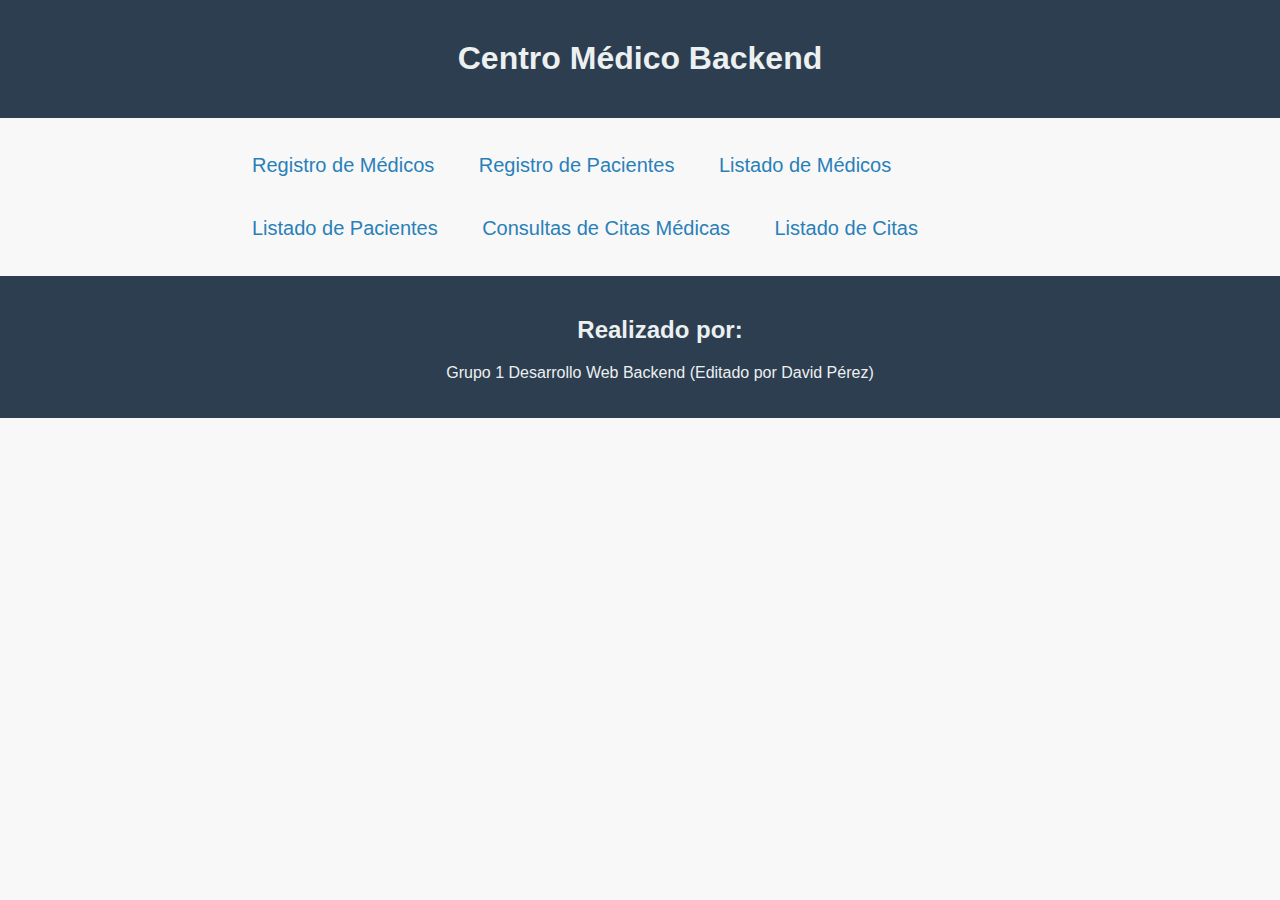
<file: public/index.html>
<!DOCTYPE html>
<html lang="es">
<head>
    <meta charset="UTF-8">
    <meta name="viewport" content="width=device-width, initial-scale=1.0">
    <title>Centro Médico Backend</title>
    <link rel="stylesheet" href="stylesheets/style.css">
</head>
<body>
    <div class="fondo">
        <header>
            <h1>Centro Médico Backend</h1>
        </header>
        <main class="listado-container">
            <ul class="listado-servicios">
                <li><a href="registro-medicos.html">Registro de Médicos</a></li>
                <li><a href="registro-pacientes.html">Registro de Pacientes</a></li>
                <li><a href="listado-medicos.html">Listado de Médicos</a></li>
                <li><a href="listado-pacientes.html">Listado de Pacientes</a></li>
                <li><a href="consultas-citas.html">Consultas de Citas Médicas</a></li>
                <li><a href="listado-citas.html">Listado de Citas</a></li>
            </ul>
        </main>
        <footer>
            <h2>Realizado por:</h2>
            <p>Grupo 1 Desarrollo Web Backend (Editado por David Pérez)</p>
        </footer>
    </div>
</body>
</html>
</file>
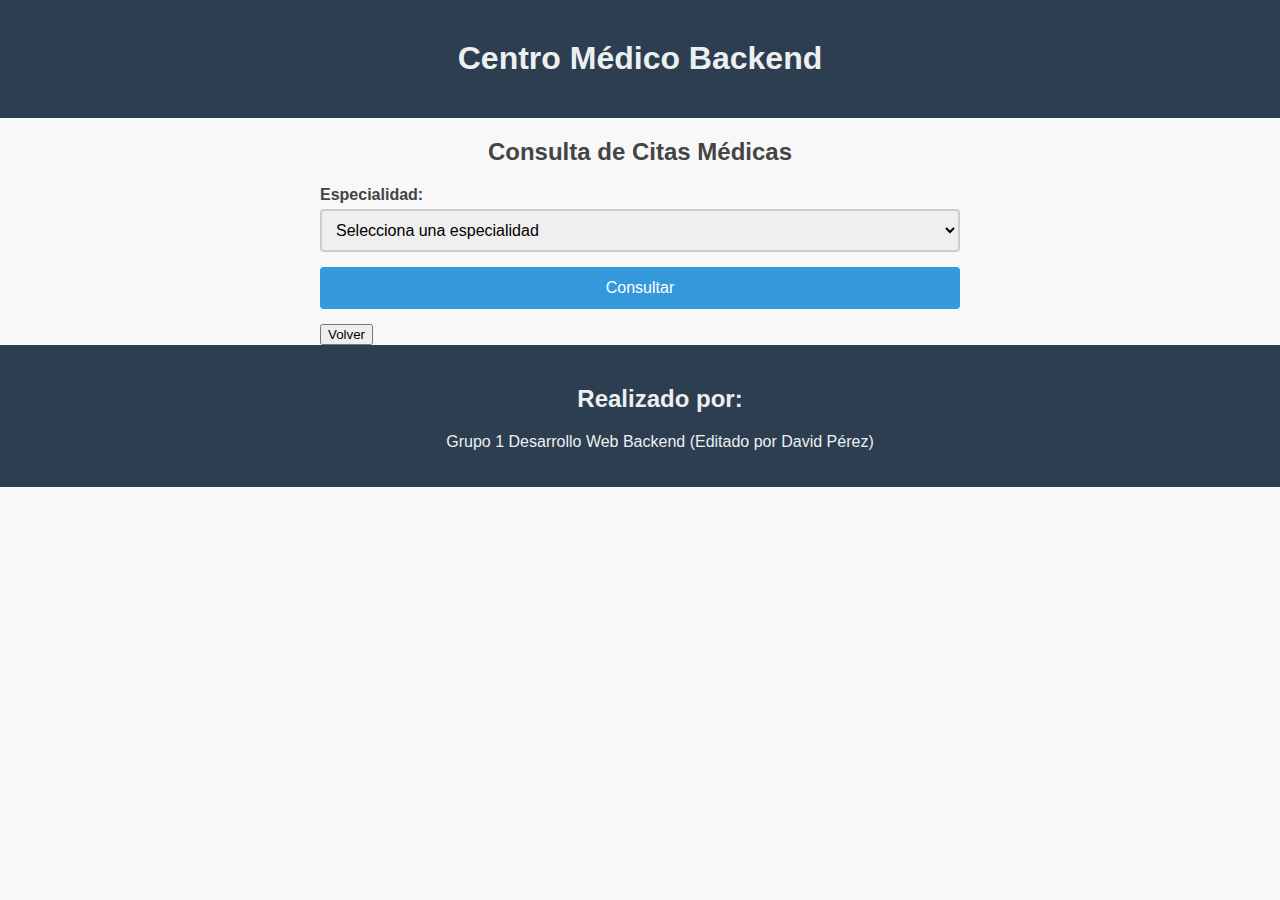
<file: public/consultas-citas.html>
<!DOCTYPE html>
<html lang="es">
<head>
    <meta charset="UTF-8">
    <meta name="viewport" content="width=device-width, initial-scale=1.0">
    <title>Consultas de Especialidades Médicas</title>
    <link rel="stylesheet" href="stylesheets/style.css">
</head>
<body>
    <header>
        <h1>Centro Médico Backend</h1>
    </header>
    <main>
        <h2>Consulta de Citas Médicas</h2>
        <div class="container-form">
            <form method="post" action="/consulta-cita">
                <label for="especialidad">Especialidad:</label>
                <select name="especialidad" id="especialidad" required>
                    <option value="" disabled selected>Selecciona una especialidad</option>
                    <option value="Medicina general">Medicina general</option>
                    <option value="Cardiología">Cardiología</option>
                    <option value="Medicina interna">Medicina interna</option>
                    <option value="Dermatología">Dermatología</option>
                    <option value="Rehabilitación física">Rehabilitación física</option>
                    <option value="Psicología">Psicología</option>
                    <option value="Odontología">Odontología</option>
                    <option value="Radiología">Radiología</option>
                </select>
                <input type="submit" value="Consultar">
            </form>
            <a href="../index.html">
                <button>Volver</button>
            </a>
        </div>
    </main>
    <footer>
        <h2>Realizado por:</h2>
        <p>Grupo 1 Desarrollo Web Backend (Editado por David Pérez)</p>
    </footer>
</body>
</html>
</file>
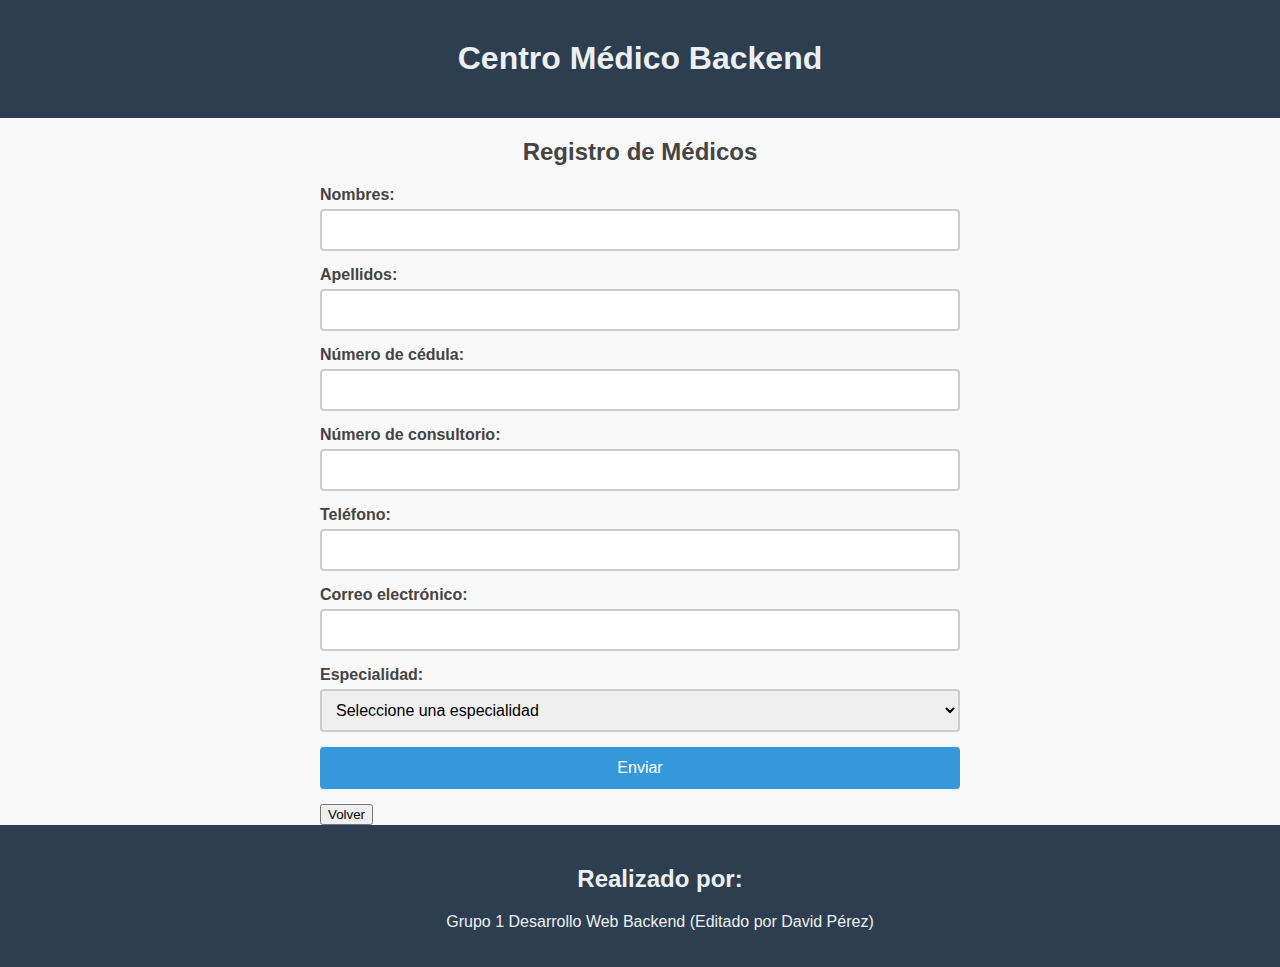
<file: public/registro-medicos.html>
<!DOCTYPE html>
<html lang="es">
<head>
    <meta charset="UTF-8">
    <meta name="viewport" content="width=device-width, initial-scale=1.0">
    <title>Registro de Médicos - Centro Médico Backend</title>
    <link rel="stylesheet" href="stylesheets/style.css">
</head>
<body>
    <header>
        <h1>Centro Médico Backend</h1>
    </header>
    <main>
        <h2>Registro de Médicos</h2>
        <div class="container-form">
            <form method="post" action="/agregar-medico">
                <label for="nombres">Nombres:</label>
                <input type="text" id="nombres" name="nombres" required>
                <label for="apellidos">Apellidos:</label>
                <input type="text" id="apellidos" name="apellidos" required>
                <label for="cedula">Número de cédula:</label>
                <input type="number" id="cedula" name="cedula" required>
                <label for="consultorio">Número de consultorio:</label>
                <input type="number" id="consultorio" name="consultorio" required>
                <label for="telefono">Teléfono:</label>
                <input type="tel" name="telefono" id="telefono" required>
                <label for="correo">Correo electrónico:</label>
                <input type="email" id="correo" name="correo" required>
                <label for="especialidad">Especialidad:</label>
                <select name="especialidad" id="especialidad" required>
                    <option value="" disabled selected>Seleccione una especialidad</option>
                    <option value="Medicina general">Medicina general</option>
                    <option value="Cardiología">Cardiología</option>
                    <option value="Medicina interna">Medicina interna</option>
                    <option value="Dermatología">Dermatología</option>
                    <option value="Rehabilitación física">Rehabilitación física</option>
                    <option value="Psicología">Psicología</option>
                    <option value="Odontología">Odontología</option>
                    <option value="Radiología">Radiología</option>
                </select>
                <input type="submit" value="Enviar">
            </form>
            <a href="../index.html">
                <button>Volver</button>
            </a>
        </div>
    </main>
    <footer>
        <h2>Realizado por:</h2>
        <p>Grupo 1 Desarrollo Web Backend (Editado por David Pérez)</p>
    </footer>
</body>
</html>
</file>
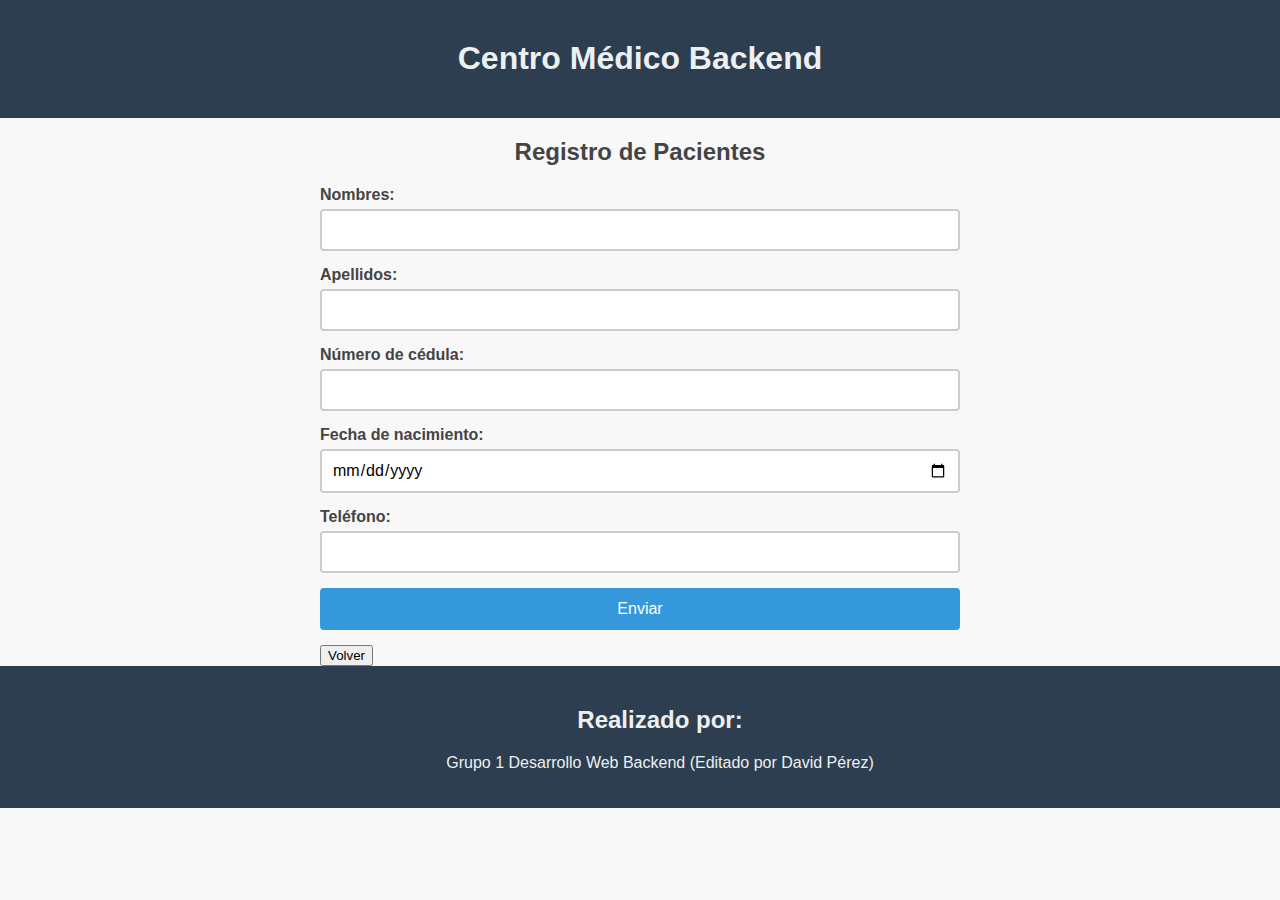
<file: public/registro-pacientes.html>
<!DOCTYPE html>
<html lang="es">
<head>
    <meta charset="UTF-8">
    <meta name="viewport" content="width=device-width, initial-scale=1.0">
    <title>Registro de Pacientes - Centro Médico Backend</title>
    <link rel="stylesheet" href="stylesheets/style.css">
</head>
<body>
    <header>
        <h1>Centro Médico Backend</h1>
    </header>
    <main>
        <h2>Registro de Pacientes</h2>
        <div class="container-form">
            <form method="post" action="/agregar-paciente">
                <label for="nombres">Nombres:</label>
                <input type="text" id="nombres" name="nombres" required>
                <label for="apellidos">Apellidos:</label>
                <input type="text" id="apellidos" name="apellidos" required>
                <label for="cedula">Número de cédula:</label>
                <input type="number" id="cedula" name="cedula" required>
                <label for="fecha_nacimiento">Fecha de nacimiento:</label>
                <input type="date" id="fecha_nacimiento" name="fecha_nacimiento" required>
                <label for="telefono">Teléfono:</label>
                <input type="tel" name="telefono" id="telefono" required>
                <input type="submit" value="Enviar">
            </form>
            <a href="../index.html">
                <button>Volver</button>
            </a>
        </div>
    </main>
    <footer>
        <h2>Realizado por:</h2>
        <p>Grupo 1 Desarrollo Web Backend (Editado por David Pérez)</p>
    </footer>
</body>
</html>
</file>
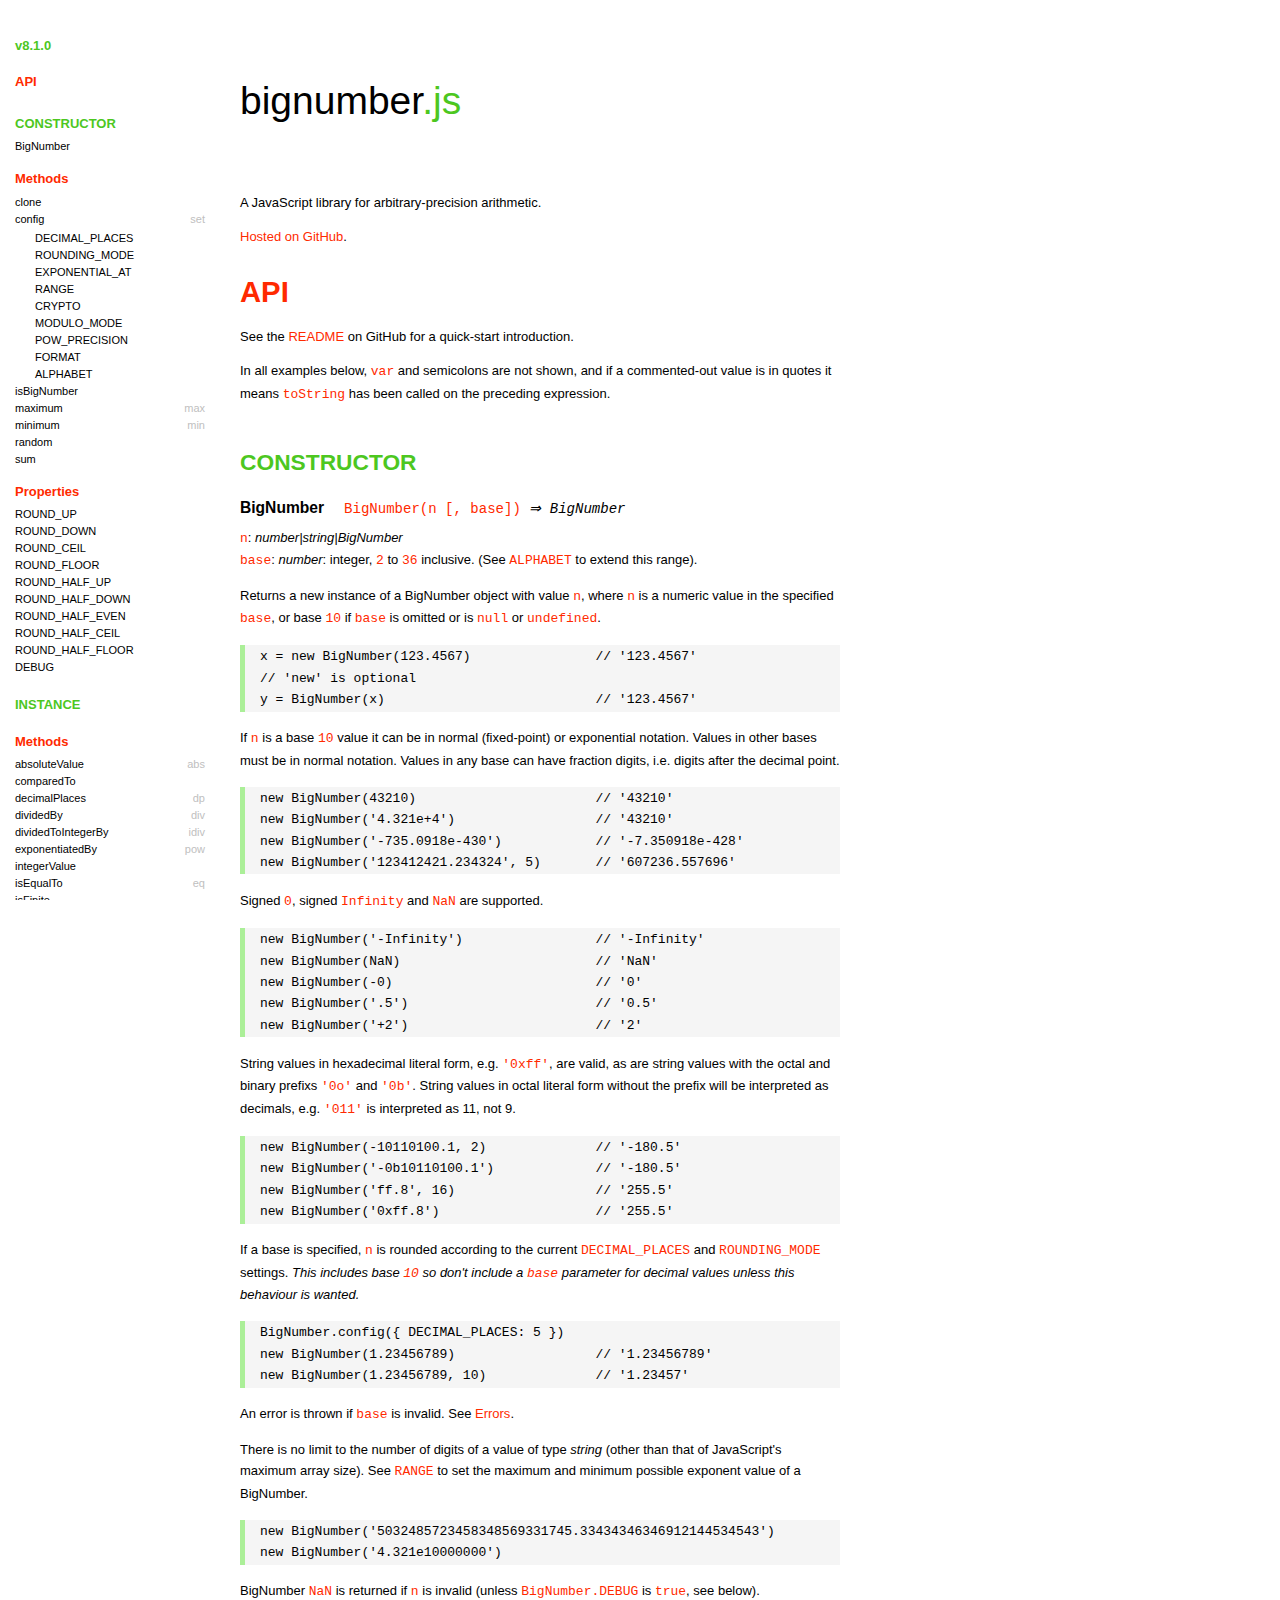
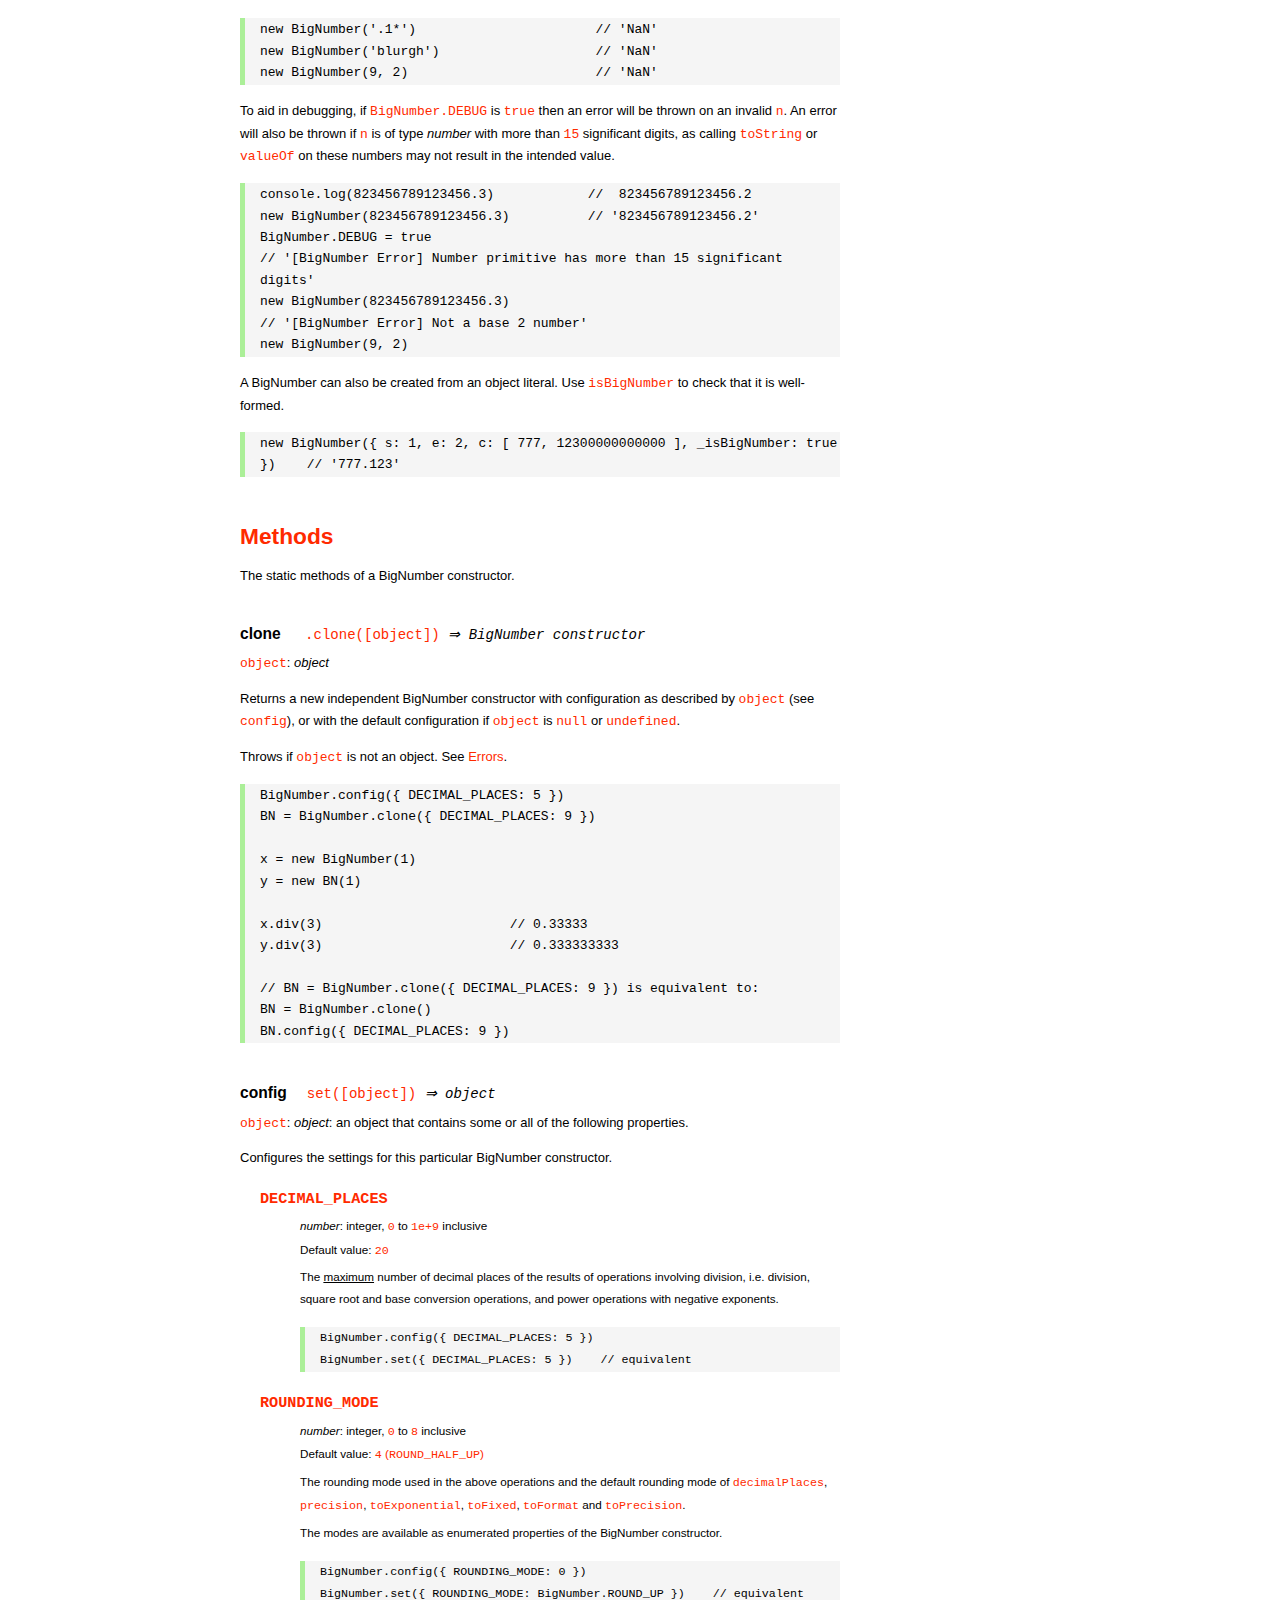
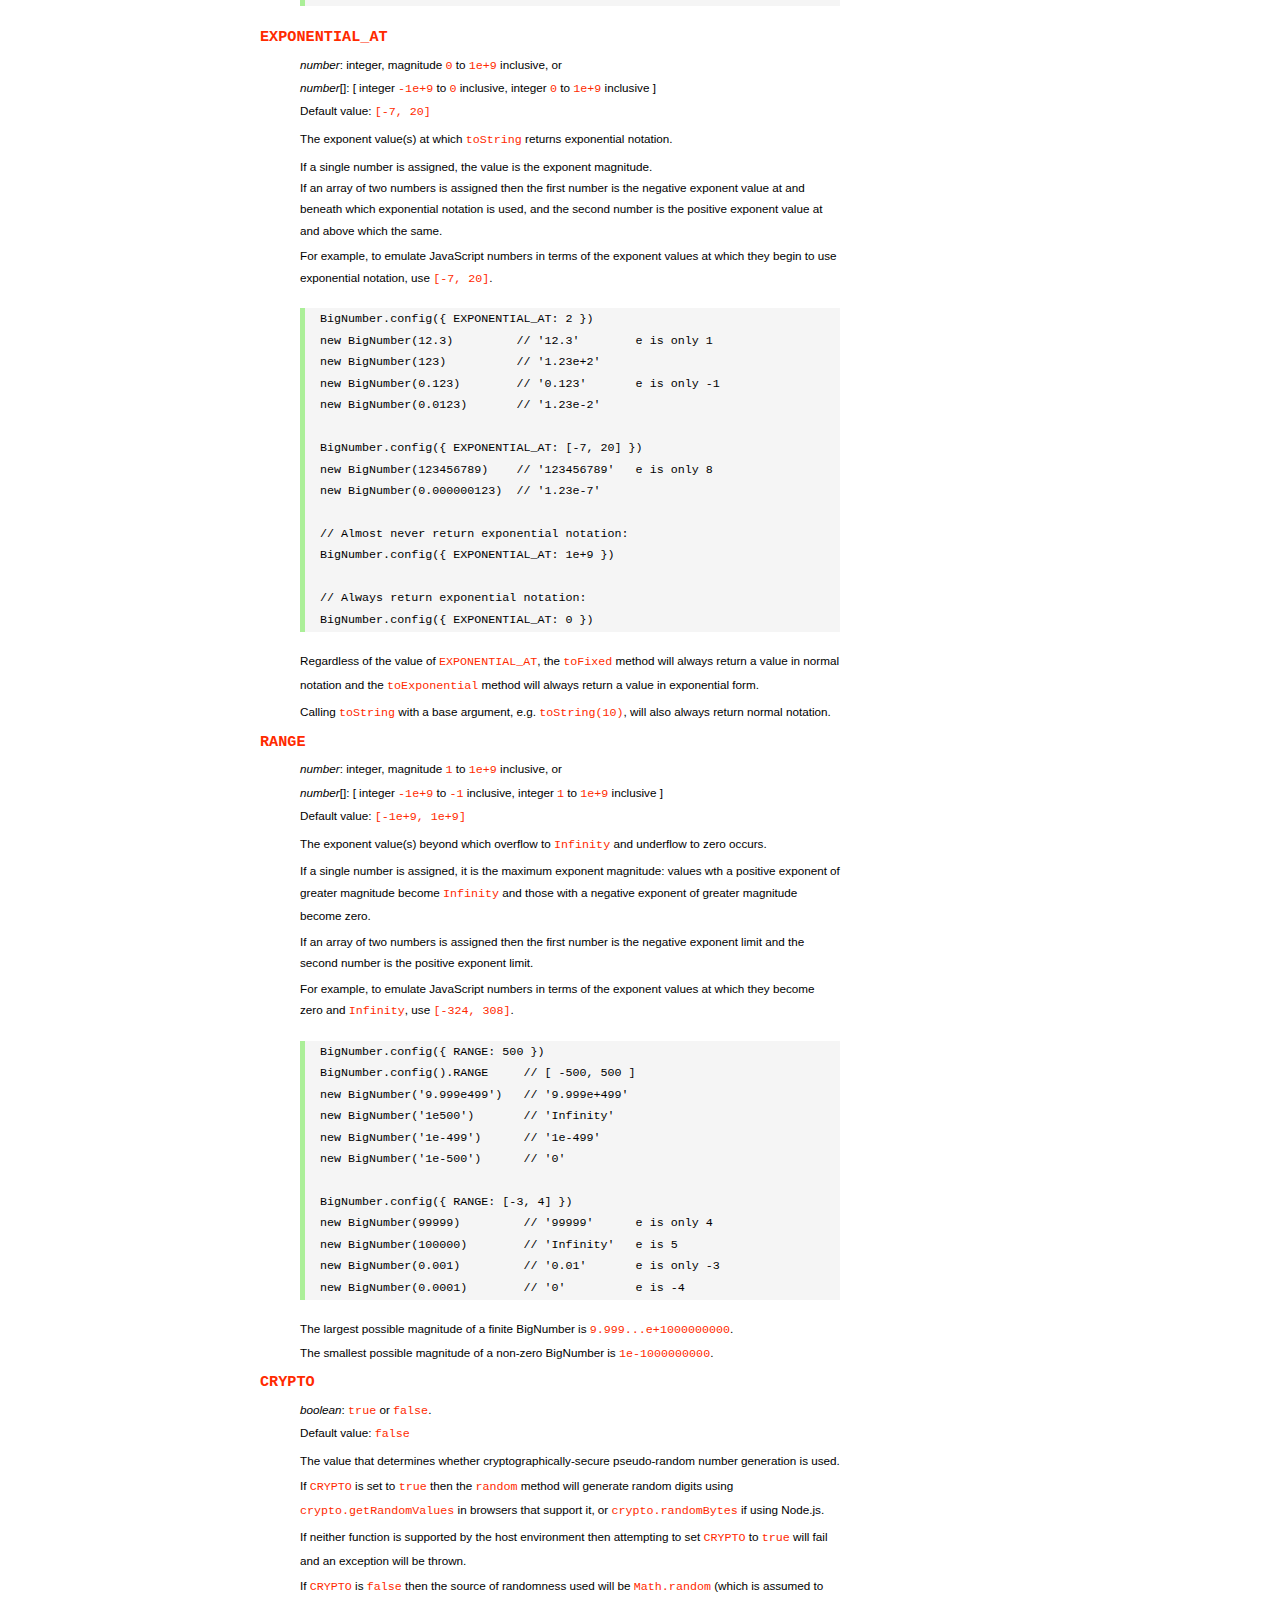
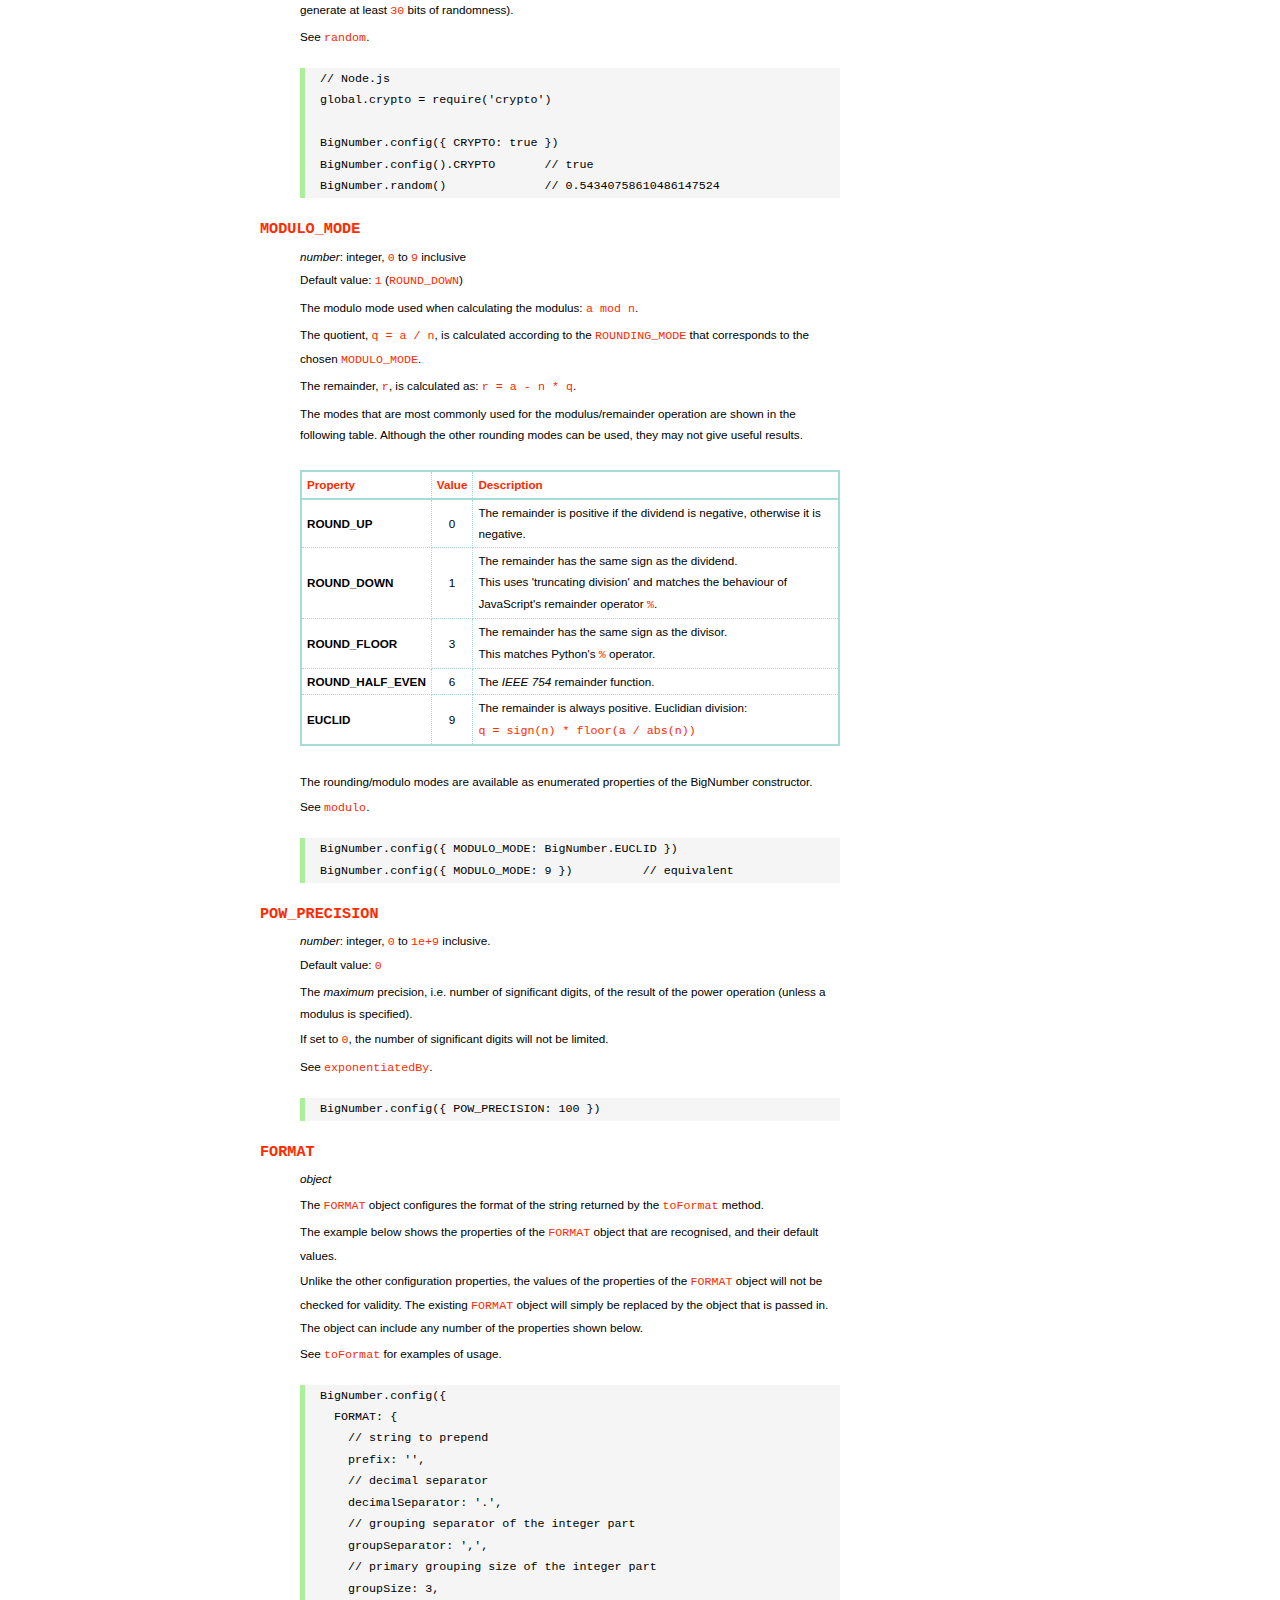
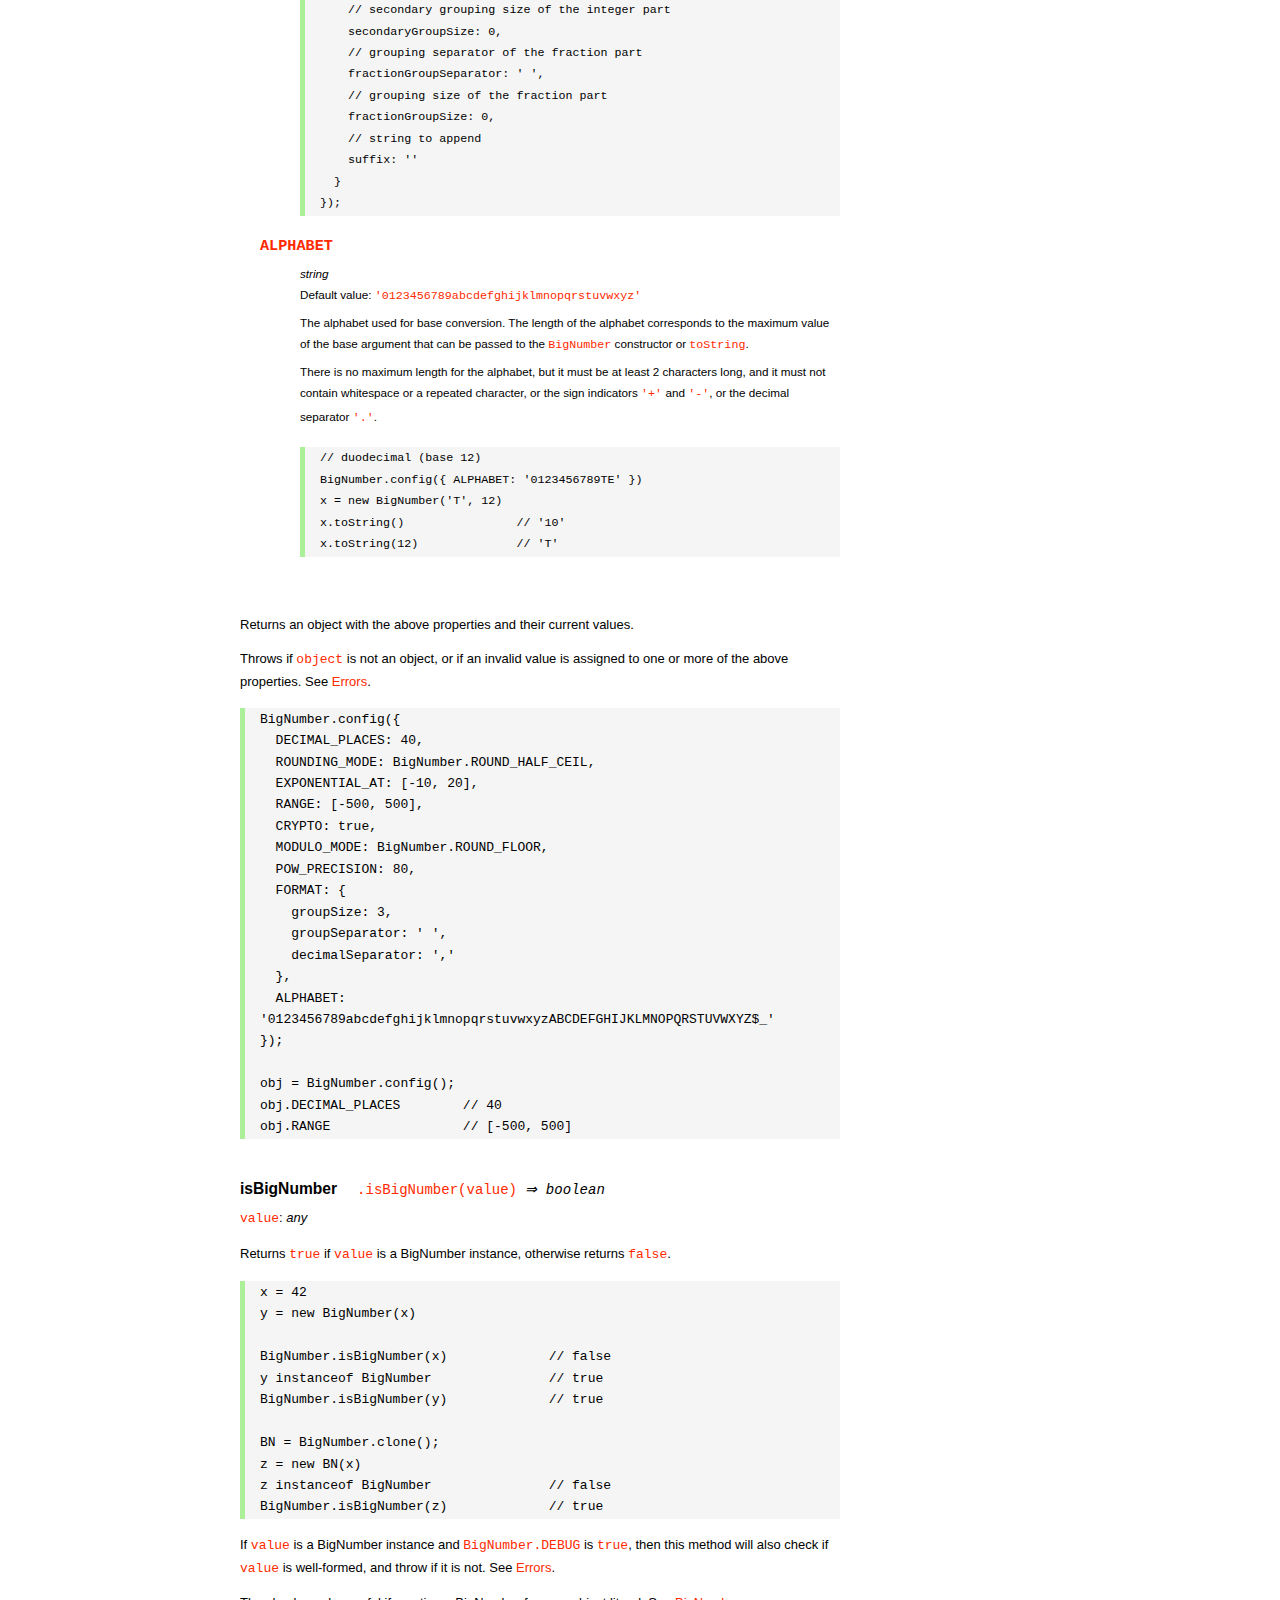
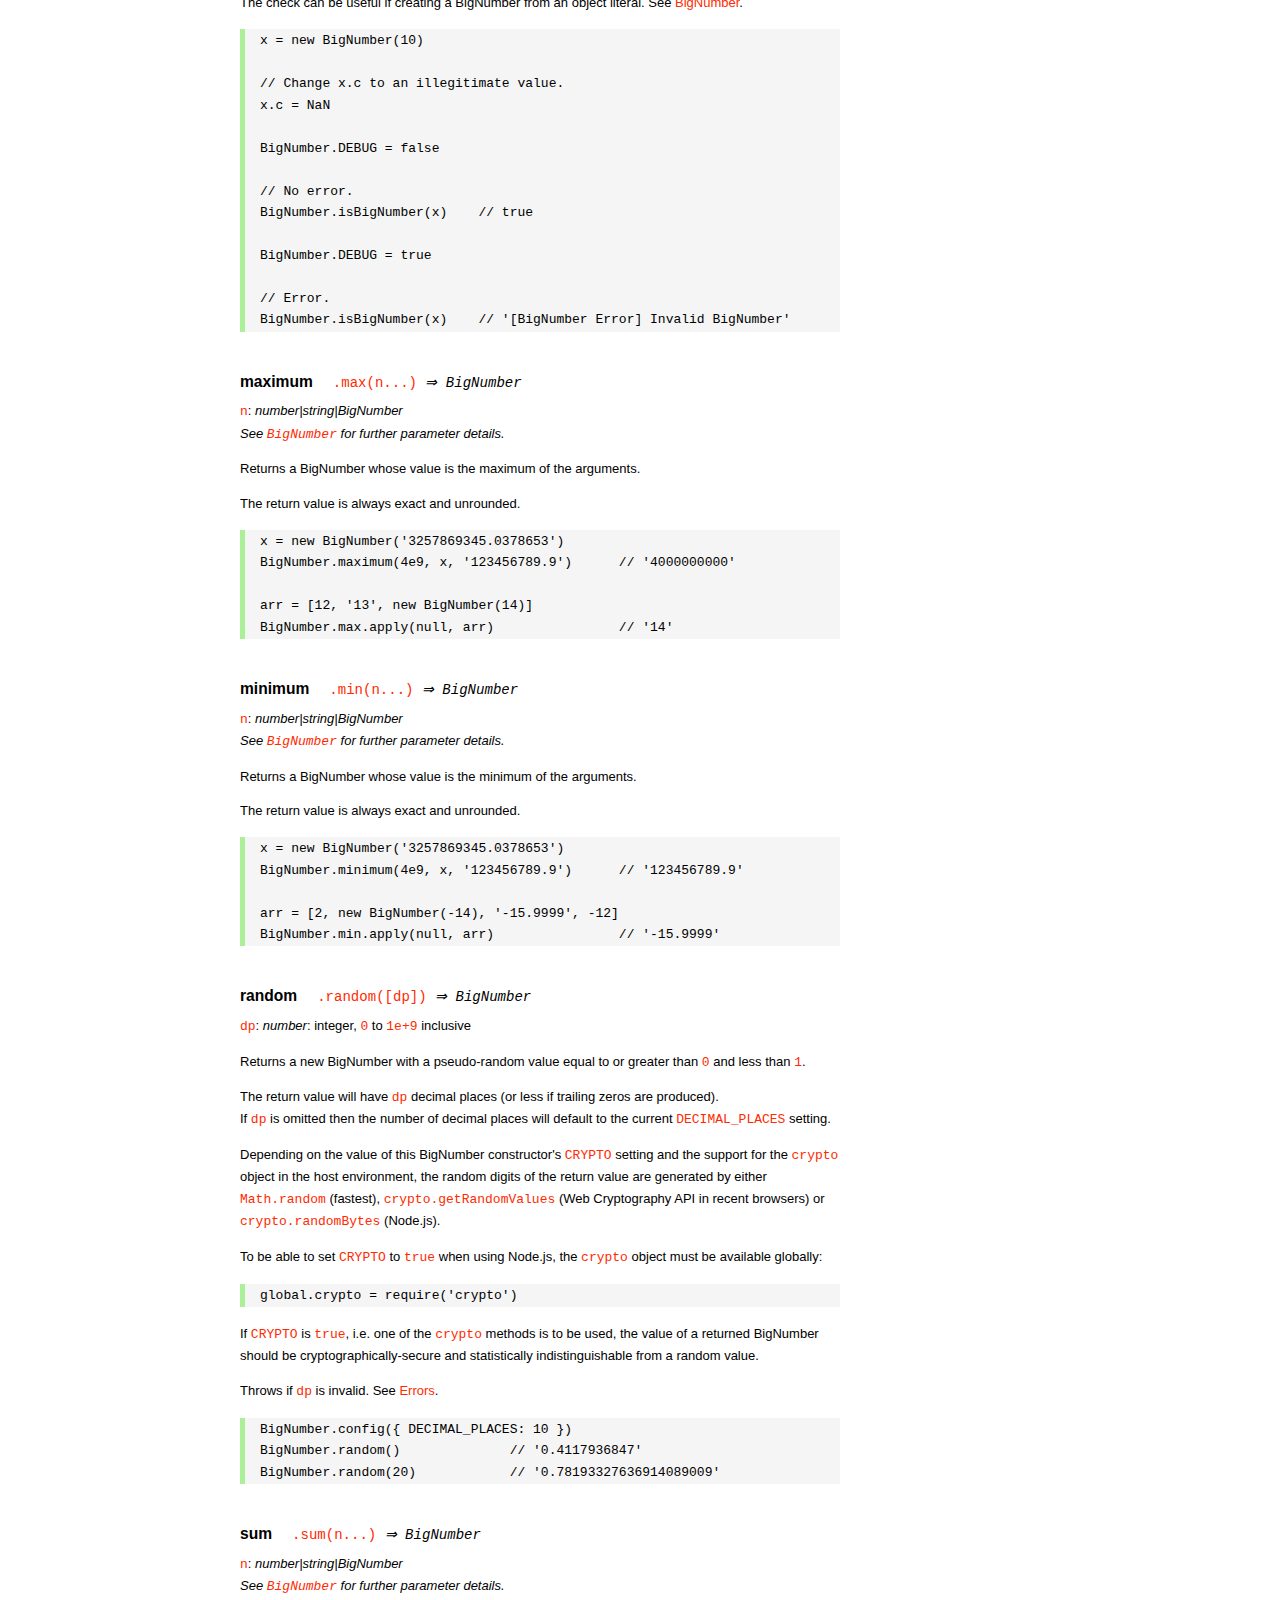
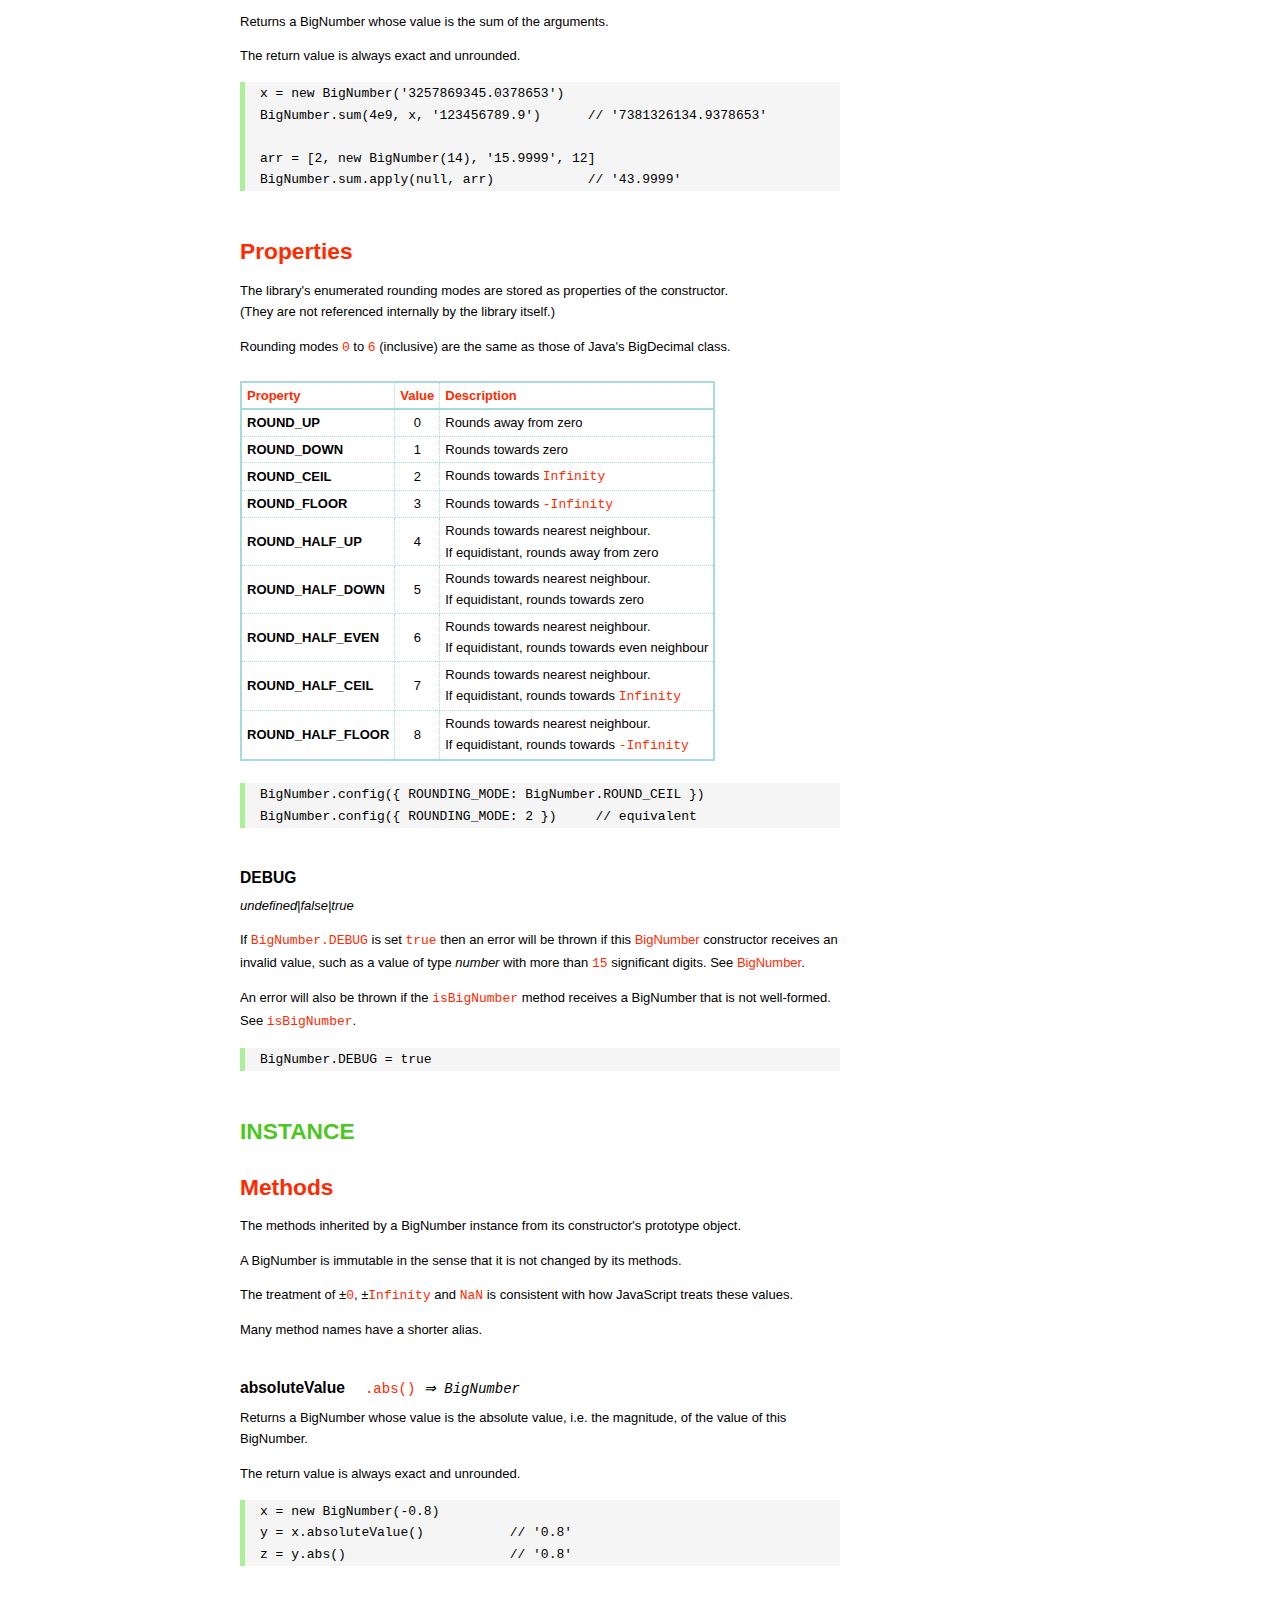
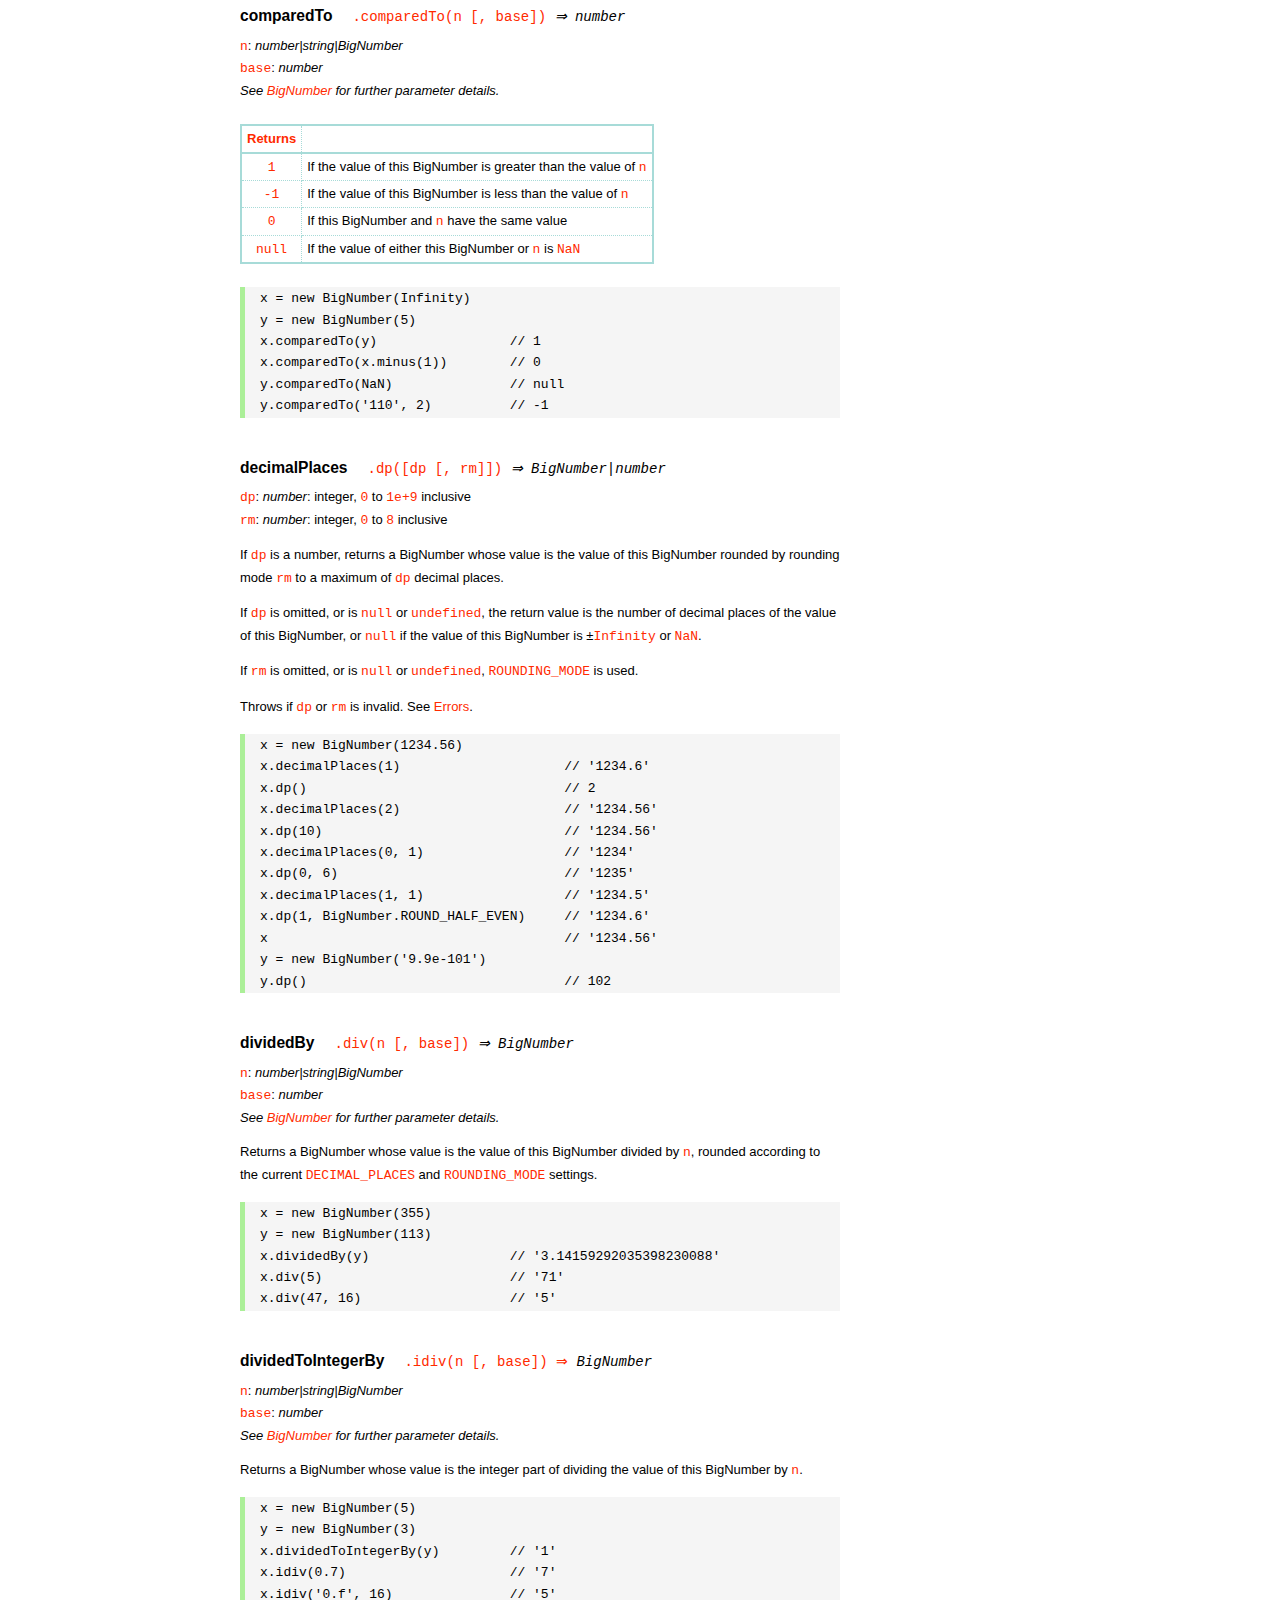
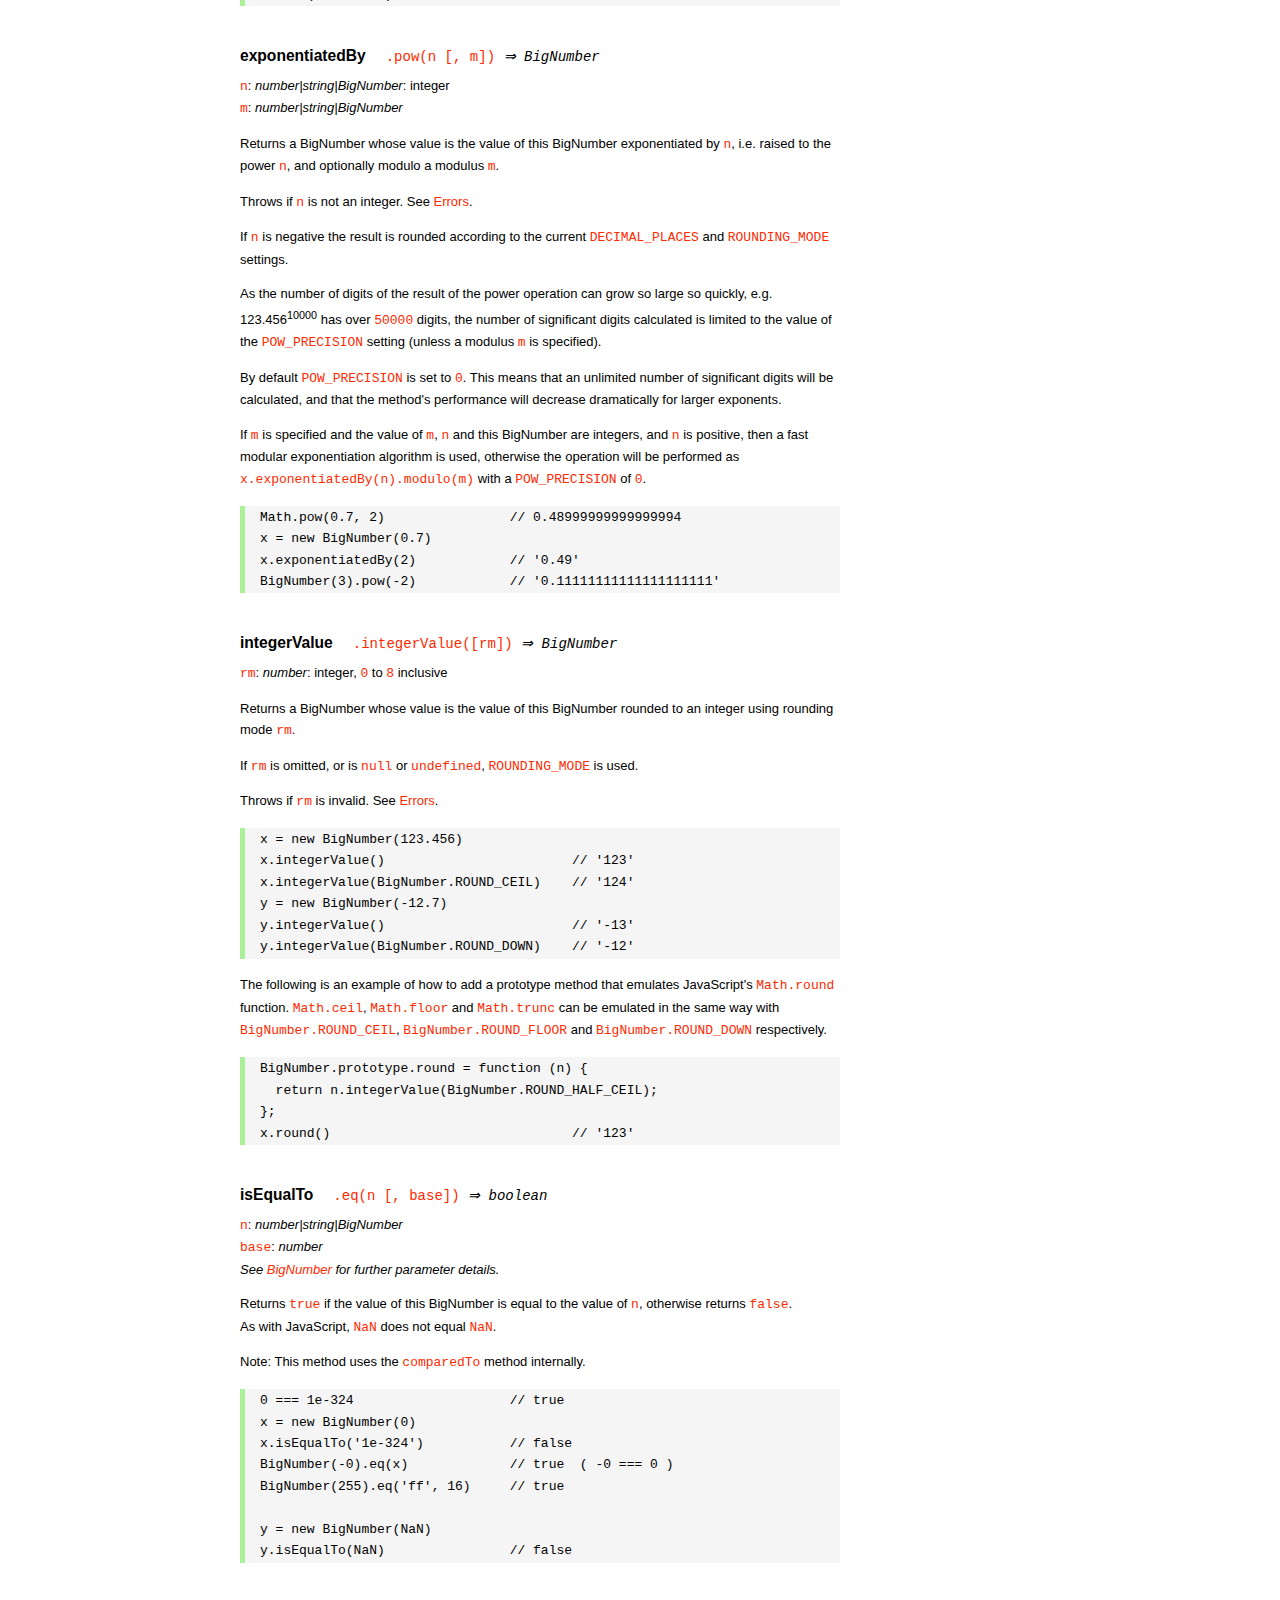
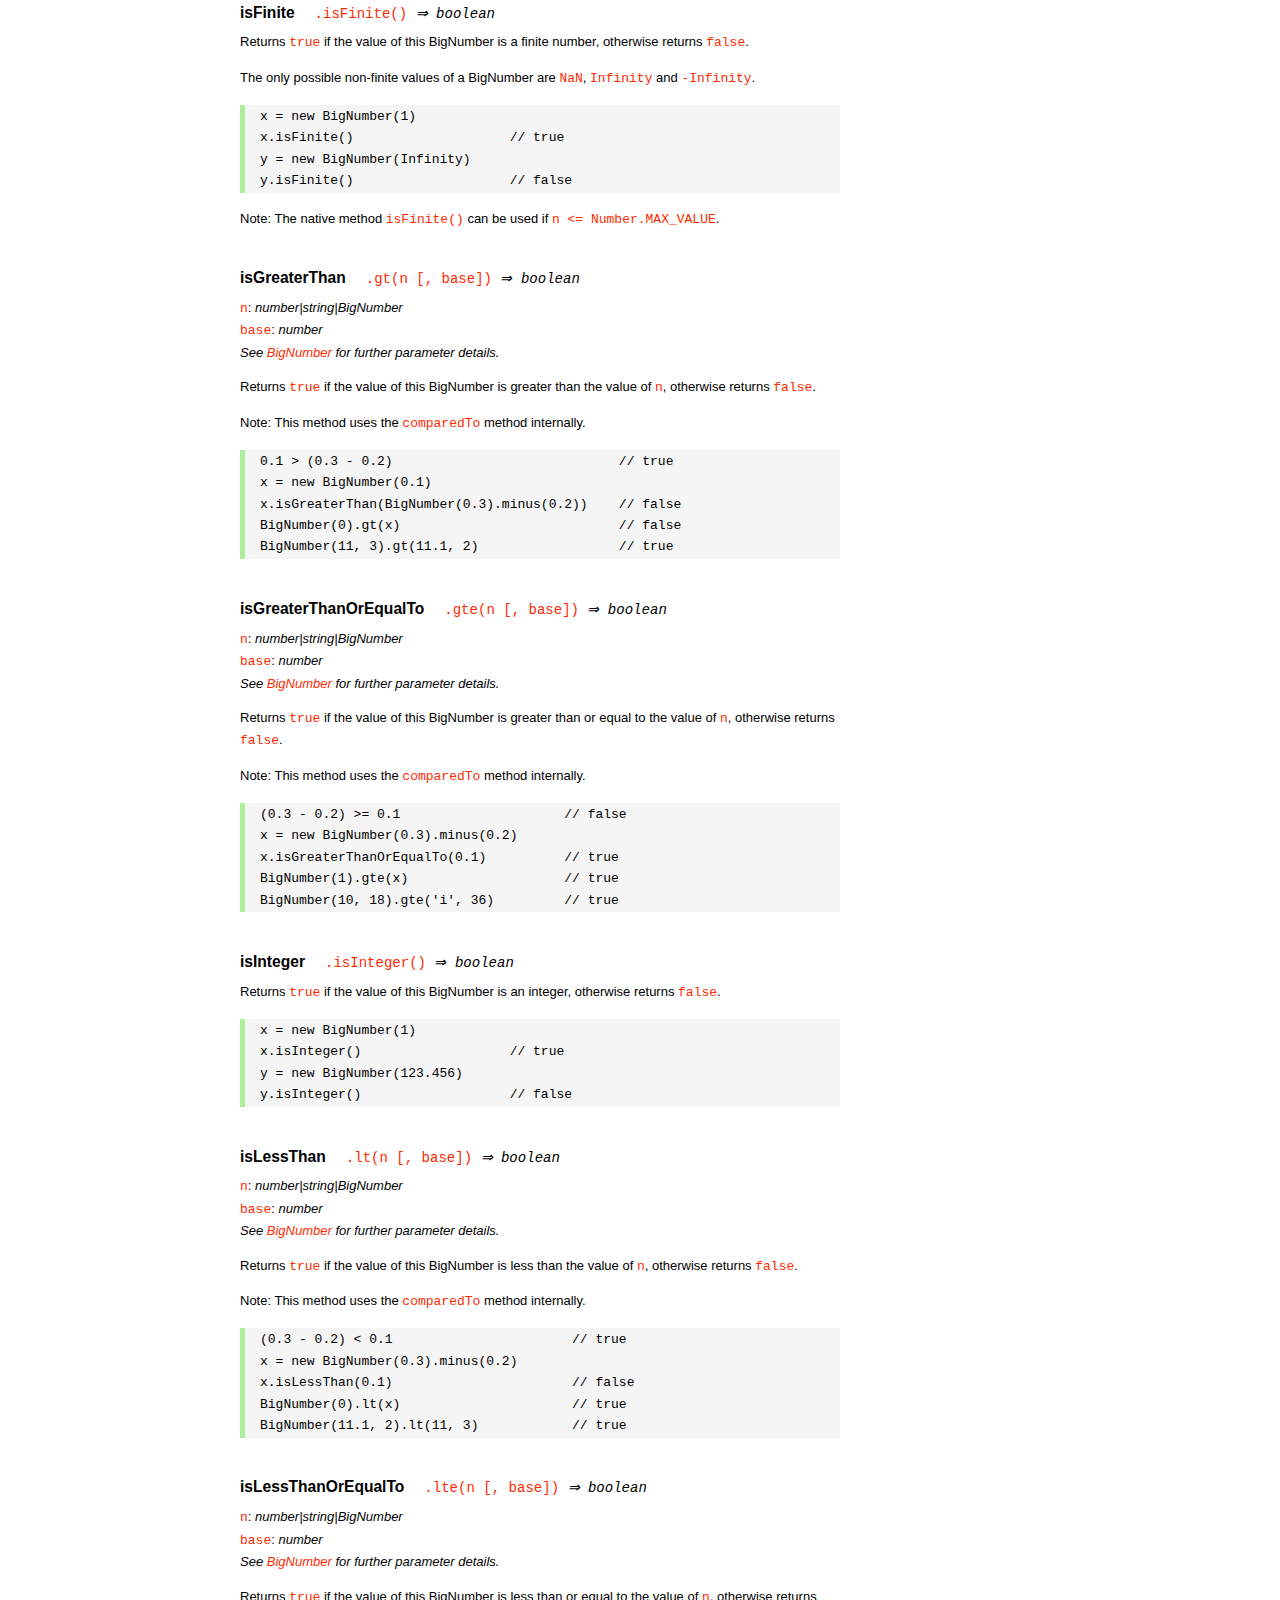
<file: node_modules/bignumber.js/doc/API.html>
<!DOCTYPE HTML>
<html>
<head>
<meta charset="utf-8">
<meta http-equiv="X-UA-Compatible" content="IE=edge">
<meta name="Author" content="M Mclaughlin">
<title>bignumber.js API</title>
<style>
html{font-size:100%}
body{background:#fff;font-family:"Helvetica Neue",Helvetica,Arial,sans-serif;font-size:13px;
  line-height:1.65em;min-height:100%;margin:0}
body,i{color:#000}
.nav{background:#fff;position:fixed;top:0;bottom:0;left:0;width:200px;overflow-y:auto;
  padding:15px 0 30px 15px}
div.container{width:600px;margin:50px 0 50px 240px}
p{margin:0 0 1em;width:600px}
pre,ul{margin:1em 0}
h1,h2,h3,h4,h5{margin:0;padding:1.5em 0 0}
h1,h2{padding:.75em 0}
h1{font:400 3em Verdana,sans-serif;color:#000;margin-bottom:1em}
h2{font-size:2.25em;color:#ff2a00}
h3{font-size:1.75em;color:#4dc71f}
h4{font-size:1.75em;color:#ff2a00;padding-bottom:.75em}
h5{font-size:1.2em;margin-bottom:.4em}
h6{font-size:1.1em;margin-bottom:0.8em;padding:0.5em 0}
dd{padding-top:.35em}
dt{padding-top:.5em}
b{font-weight:700}
dt b{font-size:1.3em}
a,a:visited{color:#ff2a00;text-decoration:none}
a:active,a:hover{outline:0;text-decoration:underline}
.nav a,.nav b,.nav a:visited{display:block;color:#ff2a00;font-weight:700; margin-top:15px}
.nav b{color:#4dc71f;margin-top:20px;cursor:default;width:auto}
ul{list-style-type:none;padding:0 0 0 20px}
.nav ul{line-height:14px;padding-left:0;margin:5px 0 0}
.nav ul a,.nav ul a:visited,span{display:inline;color:#000;font-family:Verdana,Geneva,sans-serif;
  font-size:11px;font-weight:400;margin:0}
.inset,ul.inset{margin-left:20px}
.inset{font-size:.9em}
.nav li{width:auto;margin:0 0 3px}
.alias{font-style:italic;margin-left:20px}
table{border-collapse:collapse;border-spacing:0;border:2px solid #a7dbd8;margin:1.75em 0;padding:0}
td,th{text-align:left;margin:0;padding:2px 5px;border:1px dotted #a7dbd8}
th{border-top:2px solid #a7dbd8;border-bottom:2px solid #a7dbd8;color:#ff2a00}
code,pre{font-family:Consolas, monaco, monospace;font-weight:400}
pre{background:#f5f5f5;white-space:pre-wrap;word-wrap:break-word;border-left:5px solid #abef98;
  padding:1px 0 1px 15px;margin:1.2em 0}
code,.nav-title{color:#ff2a00}
.end{margin-bottom:25px}
.centre{text-align:center}
.error-table{font-size:13px;width:100%}
#faq{margin:3em 0 0}
li span{float:right;margin-right:10px;color:#c0c0c0}
#js{font:inherit;color:#4dc71f}
</style>
</head>
<body>

  <div class="nav">

    <b>v8.1.0</b>

	<a class='nav-title' href="#">API</a>

    <b> CONSTRUCTOR </b>
    <ul>
      <li><a href="#bignumber">BigNumber</a></li>
    </ul>

    <a href="#methods">Methods</a>
    <ul>
      <li><a href="#clone">clone</a></li>
      <li><a href="#config" >config</a><span>set</span></li>
      <li>
        <ul class="inset">
          <li><a href="#decimal-places">DECIMAL_PLACES</a></li>
          <li><a href="#rounding-mode" >ROUNDING_MODE</a></li>
          <li><a href="#exponential-at">EXPONENTIAL_AT</a></li>
          <li><a href="#range"         >RANGE</a></li>
          <li><a href="#crypto"        >CRYPTO</a></li>
          <li><a href="#modulo-mode"   >MODULO_MODE</a></li>
          <li><a href="#pow-precision" >POW_PRECISION</a></li>
          <li><a href="#format"        >FORMAT</a></li>
          <li><a href="#alphabet"      >ALPHABET</a></li>
        </ul>
      </li>
      <li><a href="#isBigNumber">isBigNumber</a></li>
      <li><a href="#max"        >maximum</a><span>max</span></li>
      <li><a href="#min"        >minimum</a><span>min</span></li>
      <li><a href="#random"     >random</a></li>
      <li><a href="#sum"        >sum</a></li>
    </ul>

    <a href="#constructor-properties">Properties</a>
    <ul>
      <li><a href="#round-up"        >ROUND_UP</a></li>
      <li><a href="#round-down"      >ROUND_DOWN</a></li>
      <li><a href="#round-ceil"      >ROUND_CEIL</a></li>
      <li><a href="#round-floor"     >ROUND_FLOOR</a></li>
      <li><a href="#round-half-up"   >ROUND_HALF_UP</a></li>
      <li><a href="#round-half-down" >ROUND_HALF_DOWN</a></li>
      <li><a href="#round-half-even" >ROUND_HALF_EVEN</a></li>
      <li><a href="#round-half-ceil" >ROUND_HALF_CEIL</a></li>
      <li><a href="#round-half-floor">ROUND_HALF_FLOOR</a></li>
      <li><a href="#debug"           >DEBUG</a></li>
    </ul>

    <b> INSTANCE </b>

    <a href="#prototype-methods">Methods</a>
    <ul>
      <li><a href="#abs"    >absoluteValue         </a><span>abs</span>  </li>
      <li><a href="#cmp"    >comparedTo            </a>                  </li>
      <li><a href="#dp"     >decimalPlaces         </a><span>dp</span>   </li>
      <li><a href="#div"    >dividedBy             </a><span>div</span>  </li>
      <li><a href="#divInt" >dividedToIntegerBy    </a><span>idiv</span> </li>
      <li><a href="#pow"    >exponentiatedBy       </a><span>pow</span>  </li>
      <li><a href="#int"    >integerValue          </a>                  </li>
      <li><a href="#eq"     >isEqualTo             </a><span>eq</span>   </li>
      <li><a href="#isF"    >isFinite              </a>                  </li>
      <li><a href="#gt"     >isGreaterThan         </a><span>gt</span>   </li>
      <li><a href="#gte"    >isGreaterThanOrEqualTo</a><span>gte</span>  </li>
      <li><a href="#isInt"  >isInteger             </a>                  </li>
      <li><a href="#lt"     >isLessThan            </a><span>lt</span>   </li>
      <li><a href="#lte"    >isLessThanOrEqualTo   </a><span>lte</span>  </li>
      <li><a href="#isNaN"  >isNaN                 </a>                  </li>
      <li><a href="#isNeg"  >isNegative            </a>                  </li>
      <li><a href="#isPos"  >isPositive            </a>                  </li>
      <li><a href="#isZ"    >isZero                </a>                  </li>
      <li><a href="#minus"  >minus                 </a>                  </li>
      <li><a href="#mod"    >modulo                </a><span>mod</span>  </li>
      <li><a href="#times"  >multipliedBy          </a><span>times</span></li>
      <li><a href="#neg"    >negated               </a>                  </li>
      <li><a href="#plus"   >plus                  </a>                  </li>
      <li><a href="#sd"     >precision             </a><span>sd</span>   </li>
      <li><a href="#shift"  >shiftedBy             </a>                  </li>
      <li><a href="#sqrt"   >squareRoot            </a><span>sqrt</span> </li>
      <li><a href="#toE"    >toExponential         </a>                  </li>
      <li><a href="#toFix"  >toFixed               </a>                  </li>
      <li><a href="#toFor"  >toFormat              </a>                  </li>
      <li><a href="#toFr"   >toFraction            </a>                  </li>
      <li><a href="#toJSON" >toJSON                </a>                  </li>
      <li><a href="#toN"    >toNumber              </a>                  </li>
      <li><a href="#toP"    >toPrecision           </a>                  </li>
      <li><a href="#toS"    >toString              </a>                  </li>
      <li><a href="#valueOf">valueOf               </a>                  </li>
    </ul>

    <a href="#instance-properties">Properties</a>
    <ul>
      <li><a href="#coefficient">c: coefficient</a></li>
      <li><a href="#exponent"   >e: exponent</a></li>
      <li><a href="#sign"       >s: sign</a></li>
    </ul>

    <a href="#zero-nan-infinity">Zero, NaN &amp; Infinity</a>
    <a href="#Errors">Errors</a>
    <a href="#type-coercion">Type coercion</a>
    <a class='end' href="#faq">FAQ</a>

  </div>

  <div class="container">

    <h1>bignumber<span id='js'>.js</span></h1>

    <p>A JavaScript library for arbitrary-precision arithmetic.</p>
    <p><a href="https://github.com/MikeMcl/bignumber.js">Hosted on GitHub</a>. </p>

    <h2>API</h2>

    <p>
      See the <a href='https://github.com/MikeMcl/bignumber.js'>README</a> on GitHub for a
      quick-start introduction.
    </p>
    <p>
      In all examples below, <code>var</code> and semicolons are not shown, and if a commented-out
      value is in quotes it means <code>toString</code> has been called on the preceding expression.
    </p>


    <h3>CONSTRUCTOR</h3>


    <h5 id="bignumber">
      BigNumber<code class='inset'>BigNumber(n [, base]) <i>&rArr; BigNumber</i></code>
    </h5>
    <p>
      <code>n</code>: <i>number|string|BigNumber</i><br />
      <code>base</code>: <i>number</i>: integer, <code>2</code> to <code>36</code> inclusive. (See
      <a href='#alphabet'><code>ALPHABET</code></a> to extend this range).
    </p>
    <p>
      Returns a new instance of a BigNumber object with value <code>n</code>, where <code>n</code>
      is a numeric value in the specified <code>base</code>, or base <code>10</code> if
      <code>base</code> is omitted or is <code>null</code> or <code>undefined</code>.
    </p>
    <pre>
x = new BigNumber(123.4567)                // '123.4567'
// 'new' is optional
y = BigNumber(x)                           // '123.4567'</pre>
    <p>
      If <code>n</code> is a base <code>10</code> value it can be in normal (fixed-point) or
      exponential notation. Values in other bases must be in normal notation. Values in any base can
      have fraction digits, i.e. digits after the decimal point.
    </p>
    <pre>
new BigNumber(43210)                       // '43210'
new BigNumber('4.321e+4')                  // '43210'
new BigNumber('-735.0918e-430')            // '-7.350918e-428'
new BigNumber('123412421.234324', 5)       // '607236.557696'</pre>
    <p>
      Signed <code>0</code>, signed <code>Infinity</code> and <code>NaN</code> are supported.
    </p>
    <pre>
new BigNumber('-Infinity')                 // '-Infinity'
new BigNumber(NaN)                         // 'NaN'
new BigNumber(-0)                          // '0'
new BigNumber('.5')                        // '0.5'
new BigNumber('+2')                        // '2'</pre>
    <p>
      String values in hexadecimal literal form, e.g. <code>'0xff'</code>, are valid, as are
      string values with the octal and binary prefixs <code>'0o'</code> and <code>'0b'</code>.
      String values in octal literal form without the prefix will be interpreted as
      decimals, e.g. <code>'011'</code> is interpreted as 11, not 9.
    </p>
    <pre>
new BigNumber(-10110100.1, 2)              // '-180.5'
new BigNumber('-0b10110100.1')             // '-180.5'
new BigNumber('ff.8', 16)                  // '255.5'
new BigNumber('0xff.8')                    // '255.5'</pre>
    <p>
      If a base is specified, <code>n</code> is rounded according to the current
      <a href='#decimal-places'><code>DECIMAL_PLACES</code></a> and
      <a href='#rounding-mode'><code>ROUNDING_MODE</code></a> settings. <em>This includes base
      <code>10</code> so don't include a <code>base</code> parameter for decimal values unless
      this behaviour is wanted.</em>
    </p>
    <pre>BigNumber.config({ DECIMAL_PLACES: 5 })
new BigNumber(1.23456789)                  // '1.23456789'
new BigNumber(1.23456789, 10)              // '1.23457'</pre>
    <p>An error is thrown if <code>base</code> is invalid. See <a href='#Errors'>Errors</a>.</p>
    <p>
      There is no limit to the number of digits of a value of type <em>string</em> (other than
      that of JavaScript's maximum array size). See <a href='#range'><code>RANGE</code></a> to set
      the maximum and minimum possible exponent value of a BigNumber.
    </p>
    <pre>
new BigNumber('5032485723458348569331745.33434346346912144534543')
new BigNumber('4.321e10000000')</pre>
    <p>BigNumber <code>NaN</code> is returned if <code>n</code> is invalid
    (unless <code>BigNumber.DEBUG</code> is <code>true</code>, see below).</p>
    <pre>
new BigNumber('.1*')                       // 'NaN'
new BigNumber('blurgh')                    // 'NaN'
new BigNumber(9, 2)                        // 'NaN'</pre>
    <p>
      To aid in debugging, if <code>BigNumber.DEBUG</code> is <code>true</code> then an error will
      be thrown on an invalid <code>n</code>. An error will also be thrown if <code>n</code> is of
      type <em>number</em> with more than <code>15</code> significant digits, as calling
      <code><a href='#toS'>toString</a></code> or <code><a href='#valueOf'>valueOf</a></code> on
      these numbers may not result in the intended value.
    </p>
      <pre>
console.log(823456789123456.3)            //  823456789123456.2
new BigNumber(823456789123456.3)          // '823456789123456.2'
BigNumber.DEBUG = true
// '[BigNumber Error] Number primitive has more than 15 significant digits'
new BigNumber(823456789123456.3)
// '[BigNumber Error] Not a base 2 number'
new BigNumber(9, 2)</pre>
    <p>
      A BigNumber can also be created from an object literal.
      Use <code><a href='#isBigNumber'>isBigNumber</a></code> to check that it is well-formed.
    </p>
    <pre>new BigNumber({ s: 1, e: 2, c: [ 777, 12300000000000 ], _isBigNumber: true })    // '777.123'</pre>




    <h4 id="methods">Methods</h4>
     <p>The static methods of a BigNumber constructor.</p>




    <h5 id="clone">clone
      <code class='inset'>.clone([object]) <i>&rArr; BigNumber constructor</i></code>
    </h5>
    <p><code>object</code>: <i>object</i></p>
    <p>
      Returns a new independent BigNumber constructor with configuration as described by
      <code>object</code> (see <a href='#config'><code>config</code></a>), or with the default
      configuration if <code>object</code> is <code>null</code> or <code>undefined</code>.
    </p>
    <p>
      Throws if <code>object</code> is not an object. See <a href='#Errors'>Errors</a>.
    </p>
    <pre>BigNumber.config({ DECIMAL_PLACES: 5 })
BN = BigNumber.clone({ DECIMAL_PLACES: 9 })

x = new BigNumber(1)
y = new BN(1)

x.div(3)                        // 0.33333
y.div(3)                        // 0.333333333

// BN = BigNumber.clone({ DECIMAL_PLACES: 9 }) is equivalent to:
BN = BigNumber.clone()
BN.config({ DECIMAL_PLACES: 9 })</pre>



    <h5 id="config">config<code class='inset'>set([object]) <i>&rArr; object</i></code></h5>
    <p>
      <code>object</code>: <i>object</i>: an object that contains some or all of the following
      properties.
    </p>
    <p>Configures the settings for this particular BigNumber constructor.</p>

    <dl class='inset'>
      <dt id="decimal-places"><code><b>DECIMAL_PLACES</b></code></dt>
      <dd>
        <i>number</i>: integer, <code>0</code> to <code>1e+9</code> inclusive<br />
        Default value: <code>20</code>
      </dd>
      <dd>
        The <u>maximum</u> number of decimal places of the results of operations involving
        division, i.e. division, square root and base conversion operations, and power
        operations with negative exponents.<br />
      </dd>
      <dd>
      <pre>BigNumber.config({ DECIMAL_PLACES: 5 })
BigNumber.set({ DECIMAL_PLACES: 5 })    // equivalent</pre>
      </dd>



      <dt id="rounding-mode"><code><b>ROUNDING_MODE</b></code></dt>
      <dd>
        <i>number</i>: integer, <code>0</code> to <code>8</code> inclusive<br />
        Default value: <code>4</code> <a href="#round-half-up">(<code>ROUND_HALF_UP</code>)</a>
      </dd>
      <dd>
        The rounding mode used in the above operations and the default rounding mode of
        <a href='#dp'><code>decimalPlaces</code></a>,
        <a href='#sd'><code>precision</code></a>,
        <a href='#toE'><code>toExponential</code></a>,
        <a href='#toFix'><code>toFixed</code></a>,
        <a href='#toFor'><code>toFormat</code></a> and
        <a href='#toP'><code>toPrecision</code></a>.
      </dd>
      <dd>The modes are available as enumerated properties of the BigNumber constructor.</dd>
       <dd>
      <pre>BigNumber.config({ ROUNDING_MODE: 0 })
BigNumber.set({ ROUNDING_MODE: BigNumber.ROUND_UP })    // equivalent</pre>
        </dd>



      <dt id="exponential-at"><code><b>EXPONENTIAL_AT</b></code></dt>
      <dd>
        <i>number</i>: integer, magnitude <code>0</code> to <code>1e+9</code> inclusive, or
        <br />
        <i>number</i>[]: [ integer <code>-1e+9</code> to <code>0</code> inclusive, integer
        <code>0</code> to <code>1e+9</code> inclusive ]<br />
        Default value: <code>[-7, 20]</code>
      </dd>
      <dd>
        The exponent value(s) at which <code>toString</code> returns exponential notation.
      </dd>
      <dd>
        If a single number is assigned, the value is the exponent magnitude.<br />
        If an array of two numbers is assigned then the first number is the negative exponent
        value at and beneath which exponential notation is used, and the second number is the
        positive exponent value at and above which the same.
      </dd>
      <dd>
        For example, to emulate JavaScript numbers in terms of the exponent values at which they
        begin to use exponential notation, use <code>[-7, 20]</code>.
      </dd>
      <dd>
      <pre>BigNumber.config({ EXPONENTIAL_AT: 2 })
new BigNumber(12.3)         // '12.3'        e is only 1
new BigNumber(123)          // '1.23e+2'
new BigNumber(0.123)        // '0.123'       e is only -1
new BigNumber(0.0123)       // '1.23e-2'

BigNumber.config({ EXPONENTIAL_AT: [-7, 20] })
new BigNumber(123456789)    // '123456789'   e is only 8
new BigNumber(0.000000123)  // '1.23e-7'

// Almost never return exponential notation:
BigNumber.config({ EXPONENTIAL_AT: 1e+9 })

// Always return exponential notation:
BigNumber.config({ EXPONENTIAL_AT: 0 })</pre>
      </dd>
      <dd>
        Regardless of the value of <code>EXPONENTIAL_AT</code>, the <code>toFixed</code> method
        will always return a value in normal notation and the <code>toExponential</code> method
        will always return a value in exponential form.
      </dd>
      <dd>
        Calling <code>toString</code> with a base argument, e.g. <code>toString(10)</code>, will
        also always return normal notation.
      </dd>



      <dt id="range"><code><b>RANGE</b></code></dt>
      <dd>
        <i>number</i>: integer, magnitude <code>1</code> to <code>1e+9</code> inclusive, or
        <br />
        <i>number</i>[]: [ integer <code>-1e+9</code> to <code>-1</code> inclusive, integer
        <code>1</code> to <code>1e+9</code> inclusive ]<br />
        Default value: <code>[-1e+9, 1e+9]</code>
      </dd>
      <dd>
        The exponent value(s) beyond which overflow to <code>Infinity</code> and underflow to
        zero occurs.
      </dd>
      <dd>
        If a single number is assigned, it is the maximum exponent magnitude: values wth a
        positive exponent of greater magnitude become <code>Infinity</code> and those with a
        negative exponent of greater magnitude become zero.
      <dd>
        If an array of two numbers is assigned then the first number is the negative exponent
        limit and the second number is the positive exponent limit.
      </dd>
      <dd>
        For example, to emulate JavaScript numbers in terms of the exponent values at which they
        become zero and <code>Infinity</code>, use <code>[-324, 308]</code>.
      </dd>
      <dd>
      <pre>BigNumber.config({ RANGE: 500 })
BigNumber.config().RANGE     // [ -500, 500 ]
new BigNumber('9.999e499')   // '9.999e+499'
new BigNumber('1e500')       // 'Infinity'
new BigNumber('1e-499')      // '1e-499'
new BigNumber('1e-500')      // '0'

BigNumber.config({ RANGE: [-3, 4] })
new BigNumber(99999)         // '99999'      e is only 4
new BigNumber(100000)        // 'Infinity'   e is 5
new BigNumber(0.001)         // '0.01'       e is only -3
new BigNumber(0.0001)        // '0'          e is -4</pre>
      </dd>
      <dd>
        The largest possible magnitude of a finite BigNumber is
        <code>9.999...e+1000000000</code>.<br />
        The smallest possible magnitude of a non-zero BigNumber is <code>1e-1000000000</code>.
      </dd>



      <dt id="crypto"><code><b>CRYPTO</b></code></dt>
      <dd>
        <i>boolean</i>: <code>true</code> or <code>false</code>.<br />
        Default value: <code>false</code>
      </dd>
      <dd>
        The value that determines whether cryptographically-secure pseudo-random number
        generation is used.
      </dd>
      <dd>
        If <code>CRYPTO</code> is set to <code>true</code> then the
        <a href='#random'><code>random</code></a> method will generate random digits using
        <code>crypto.getRandomValues</code> in browsers that support it, or
        <code>crypto.randomBytes</code> if using Node.js.
      </dd>
      <dd>
        If neither function is supported by the host environment then attempting to set
        <code>CRYPTO</code> to <code>true</code> will fail and an exception will be thrown.
      </dd>
      <dd>
        If <code>CRYPTO</code> is <code>false</code> then the source of randomness used will be
        <code>Math.random</code> (which is assumed to generate at least <code>30</code> bits of
        randomness).
      </dd>
      <dd>See <a href='#random'><code>random</code></a>.</dd>
      <dd>
      <pre>
// Node.js
global.crypto = require('crypto')

BigNumber.config({ CRYPTO: true })
BigNumber.config().CRYPTO       // true
BigNumber.random()              // 0.54340758610486147524</pre>
      </dd>



      <dt id="modulo-mode"><code><b>MODULO_MODE</b></code></dt>
      <dd>
        <i>number</i>: integer, <code>0</code> to <code>9</code> inclusive<br />
        Default value: <code>1</code> (<a href="#round-down"><code>ROUND_DOWN</code></a>)
      </dd>
      <dd>The modulo mode used when calculating the modulus: <code>a mod n</code>.</dd>
      <dd>
        The quotient, <code>q = a / n</code>, is calculated according to the
        <a href='#rounding-mode'><code>ROUNDING_MODE</code></a> that corresponds to the chosen
        <code>MODULO_MODE</code>.
      </dd>
      <dd>The remainder, <code>r</code>, is calculated as: <code>r = a - n * q</code>.</dd>
      <dd>
        The modes that are most commonly used for the modulus/remainder operation are shown in
        the following table. Although the other rounding modes can be used, they may not give
        useful results.
      </dd>
      <dd>
        <table>
          <tr><th>Property</th><th>Value</th><th>Description</th></tr>
          <tr>
            <td><b>ROUND_UP</b></td><td class='centre'>0</td>
            <td>
              The remainder is positive if the dividend is negative, otherwise it is negative.
            </td>
          </tr>
          <tr>
            <td><b>ROUND_DOWN</b></td><td class='centre'>1</td>
            <td>
              The remainder has the same sign as the dividend.<br />
              This uses 'truncating division' and matches the behaviour of JavaScript's
              remainder operator <code>%</code>.
            </td>
          </tr>
          <tr>
            <td><b>ROUND_FLOOR</b></td><td class='centre'>3</td>
            <td>
              The remainder has the same sign as the divisor.<br />
              This matches Python's <code>%</code> operator.
            </td>
          </tr>
          <tr>
            <td><b>ROUND_HALF_EVEN</b></td><td class='centre'>6</td>
            <td>The <i>IEEE 754</i> remainder function.</td>
          </tr>
           <tr>
             <td><b>EUCLID</b></td><td class='centre'>9</td>
             <td>
               The remainder is always positive. Euclidian division: <br />
               <code>q = sign(n) * floor(a / abs(n))</code>
             </td>
           </tr>
        </table>
      </dd>
      <dd>
        The rounding/modulo modes are available as enumerated properties of the BigNumber
        constructor.
      </dd>
      <dd>See <a href='#mod'><code>modulo</code></a>.</dd>
      <dd>
        <pre>BigNumber.config({ MODULO_MODE: BigNumber.EUCLID })
BigNumber.config({ MODULO_MODE: 9 })          // equivalent</pre>
      </dd>



      <dt id="pow-precision"><code><b>POW_PRECISION</b></code></dt>
      <dd>
        <i>number</i>: integer, <code>0</code> to <code>1e+9</code> inclusive.<br />
        Default value: <code>0</code>
      </dd>
      <dd>
        The <i>maximum</i> precision, i.e. number of significant digits, of the result of the power
        operation (unless a modulus is specified).
      </dd>
      <dd>If set to <code>0</code>, the number of significant digits will not be limited.</dd>
      <dd>See <a href='#pow'><code>exponentiatedBy</code></a>.</dd>
      <dd><pre>BigNumber.config({ POW_PRECISION: 100 })</pre></dd>



      <dt id="format"><code><b>FORMAT</b></code></dt>
      <dd><i>object</i></dd>
      <dd>
        The <code>FORMAT</code> object configures the format of the string returned by the
        <a href='#toFor'><code>toFormat</code></a> method.
      </dd>
      <dd>
        The example below shows the properties of the <code>FORMAT</code> object that are
        recognised, and their default values.
      </dd>
      <dd>
         Unlike the other configuration properties, the values of the properties of the
         <code>FORMAT</code> object will not be checked for validity. The existing
         <code>FORMAT</code> object will simply be replaced by the object that is passed in.
         The object can include any number of the properties shown below.
      </dd>
      <dd>See <a href='#toFor'><code>toFormat</code></a> for examples of usage.</dd>
      <dd>
      <pre>
BigNumber.config({
  FORMAT: {
    // string to prepend
    prefix: '',
    // decimal separator
    decimalSeparator: '.',
    // grouping separator of the integer part
    groupSeparator: ',',
    // primary grouping size of the integer part
    groupSize: 3,
    // secondary grouping size of the integer part
    secondaryGroupSize: 0,
    // grouping separator of the fraction part
    fractionGroupSeparator: ' ',
    // grouping size of the fraction part
    fractionGroupSize: 0,
    // string to append
    suffix: ''
  }
});</pre>
      </dd>



      <dt id="alphabet"><code><b>ALPHABET</b></code></dt>
      <dd>
        <i>string</i><br />
        Default value: <code>'0123456789abcdefghijklmnopqrstuvwxyz'</code>
      </dd>
      <dd>
        The alphabet used for base conversion. The length of the alphabet corresponds to the
        maximum value of the base argument that can be passed to the
        <a href='#bignumber'><code>BigNumber</code></a> constructor or
        <a href='#toS'><code>toString</code></a>.
      </dd>
      <dd>
        There is no maximum length for the alphabet, but it must be at least 2 characters long, and
        it must not contain whitespace or a repeated character, or the sign indicators
        <code>'+'</code> and <code>'-'</code>, or the decimal separator <code>'.'</code>.
      </dd>
      <dd>
        <pre>// duodecimal (base 12)
BigNumber.config({ ALPHABET: '0123456789TE' })
x = new BigNumber('T', 12)
x.toString()                // '10'
x.toString(12)              // 'T'</pre>
      </dd>



    </dl>
    <br /><br />
    <p>Returns an object with the above properties and their current values.</p>
    <p>
      Throws if <code>object</code> is not an object, or if an invalid value is assigned to
      one or more of the above properties. See <a href='#Errors'>Errors</a>.
    </p>
    <pre>
BigNumber.config({
  DECIMAL_PLACES: 40,
  ROUNDING_MODE: BigNumber.ROUND_HALF_CEIL,
  EXPONENTIAL_AT: [-10, 20],
  RANGE: [-500, 500],
  CRYPTO: true,
  MODULO_MODE: BigNumber.ROUND_FLOOR,
  POW_PRECISION: 80,
  FORMAT: {
    groupSize: 3,
    groupSeparator: ' ',
    decimalSeparator: ','
  },
  ALPHABET: '0123456789abcdefghijklmnopqrstuvwxyzABCDEFGHIJKLMNOPQRSTUVWXYZ$_'
});

obj = BigNumber.config();
obj.DECIMAL_PLACES        // 40
obj.RANGE                 // [-500, 500]</pre>



    <h5 id="isBigNumber">
      isBigNumber<code class='inset'>.isBigNumber(value) <i>&rArr; boolean</i></code>
    </h5>
    <p><code>value</code>: <i>any</i><br /></p>
    <p>
      Returns <code>true</code> if <code>value</code> is a BigNumber instance, otherwise returns
      <code>false</code>.
    </p>
    <pre>x = 42
y = new BigNumber(x)

BigNumber.isBigNumber(x)             // false
y instanceof BigNumber               // true
BigNumber.isBigNumber(y)             // true

BN = BigNumber.clone();
z = new BN(x)
z instanceof BigNumber               // false
BigNumber.isBigNumber(z)             // true</pre>
    <p>
      If <code>value</code> is a BigNumber instance and <code>BigNumber.DEBUG</code> is <code>true</code>,
      then this method will also check if <code>value</code> is well-formed, and throw if it is not.
      See <a href='#Errors'>Errors</a>.
    </p>
    <p>
      The check can be useful if creating a BigNumber from an object literal.
      See <a href='#bignumber'>BigNumber</a>.
    </p>
    <pre>
x = new BigNumber(10)

// Change x.c to an illegitimate value.
x.c = NaN

BigNumber.DEBUG = false

// No error.
BigNumber.isBigNumber(x)    // true

BigNumber.DEBUG = true

// Error.
BigNumber.isBigNumber(x)    // '[BigNumber Error] Invalid BigNumber'</pre>



    <h5 id="max">maximum<code class='inset'>.max(n...) <i>&rArr; BigNumber</i></code></h5>
    <p>
      <code>n</code>: <i>number|string|BigNumber</i><br />
      <i>See <code><a href="#bignumber">BigNumber</a></code> for further parameter details.</i>
    </p>
    <p>
      Returns a BigNumber whose value is the maximum of the arguments.
    </p>
    <p>The return value is always exact and unrounded.</p>
    <pre>x = new BigNumber('3257869345.0378653')
BigNumber.maximum(4e9, x, '123456789.9')      // '4000000000'

arr = [12, '13', new BigNumber(14)]
BigNumber.max.apply(null, arr)                // '14'</pre>



    <h5 id="min">minimum<code class='inset'>.min(n...) <i>&rArr; BigNumber</i></code></h5>
    <p>
      <code>n</code>: <i>number|string|BigNumber</i><br />
      <i>See <code><a href="#bignumber">BigNumber</a></code> for further parameter details.</i>
    </p>
    <p>
      Returns a BigNumber whose value is the minimum of the arguments.
    </p>
    <p>The return value is always exact and unrounded.</p>
    <pre>x = new BigNumber('3257869345.0378653')
BigNumber.minimum(4e9, x, '123456789.9')      // '123456789.9'

arr = [2, new BigNumber(-14), '-15.9999', -12]
BigNumber.min.apply(null, arr)                // '-15.9999'</pre>



    <h5 id="random">
      random<code class='inset'>.random([dp]) <i>&rArr; BigNumber</i></code>
    </h5>
    <p><code>dp</code>: <i>number</i>: integer, <code>0</code> to <code>1e+9</code> inclusive</p>
    <p>
      Returns a new BigNumber with a pseudo-random value equal to or greater than <code>0</code> and
      less than <code>1</code>.
    </p>
    <p>
      The return value will have <code>dp</code> decimal places (or less if trailing zeros are
      produced).<br />
      If <code>dp</code> is omitted then the number of decimal places will default to the current
      <a href='#decimal-places'><code>DECIMAL_PLACES</code></a> setting.
    </p>
    <p>
      Depending on the value of this BigNumber constructor's
      <a href='#crypto'><code>CRYPTO</code></a> setting and the support for the
      <code>crypto</code> object in the host environment, the random digits of the return value are
      generated by either <code>Math.random</code> (fastest), <code>crypto.getRandomValues</code>
      (Web Cryptography API in recent browsers) or <code>crypto.randomBytes</code> (Node.js).
    </p>
    <p>
      To be able to set <a href='#crypto'><code>CRYPTO</code></a> to <code>true</code> when using
      Node.js, the <code>crypto</code> object must be available globally:
    </p>
    <pre>global.crypto = require('crypto')</pre>
    <p>
      If <a href='#crypto'><code>CRYPTO</code></a> is <code>true</code>, i.e. one of the
      <code>crypto</code> methods is to be used, the value of a returned BigNumber should be
      cryptographically-secure and statistically indistinguishable from a random value.
    </p>
    <p>
      Throws if <code>dp</code> is invalid. See <a href='#Errors'>Errors</a>.
    </p>
    <pre>BigNumber.config({ DECIMAL_PLACES: 10 })
BigNumber.random()              // '0.4117936847'
BigNumber.random(20)            // '0.78193327636914089009'</pre>



    <h5 id="sum">sum<code class='inset'>.sum(n...) <i>&rArr; BigNumber</i></code></h5>
    <p>
      <code>n</code>: <i>number|string|BigNumber</i><br />
      <i>See <code><a href="#bignumber">BigNumber</a></code> for further parameter details.</i>
    </p>
    <p>Returns a BigNumber whose value is the sum of the arguments.</p>
    <p>The return value is always exact and unrounded.</p>
    <pre>x = new BigNumber('3257869345.0378653')
BigNumber.sum(4e9, x, '123456789.9')      // '7381326134.9378653'

arr = [2, new BigNumber(14), '15.9999', 12]
BigNumber.sum.apply(null, arr)            // '43.9999'</pre>



    <h4 id="constructor-properties">Properties</h4>
    <p>
      The library's enumerated rounding modes are stored as properties of the constructor.<br />
      (They are not referenced internally by the library itself.)
    </p>
    <p>
      Rounding modes <code>0</code> to <code>6</code> (inclusive) are the same as those of Java's
      BigDecimal class.
    </p>
    <table>
      <tr>
        <th>Property</th>
        <th>Value</th>
        <th>Description</th>
      </tr>
      <tr>
        <td id="round-up"><b>ROUND_UP</b></td>
        <td class='centre'>0</td>
        <td>Rounds away from zero</td>
      </tr>
      <tr>
        <td id="round-down"><b>ROUND_DOWN</b></td>
        <td class='centre'>1</td>
        <td>Rounds towards zero</td>
      </tr>
      <tr>
        <td id="round-ceil"><b>ROUND_CEIL</b></td>
        <td class='centre'>2</td>
        <td>Rounds towards <code>Infinity</code></td>
      </tr>
      <tr>
        <td id="round-floor"><b>ROUND_FLOOR</b></td>
        <td class='centre'>3</td>
        <td>Rounds towards <code>-Infinity</code></td>
      </tr>
      <tr>
        <td id="round-half-up"><b>ROUND_HALF_UP</b></td>
        <td class='centre'>4</td>
        <td>
          Rounds towards nearest neighbour.<br />
          If equidistant, rounds away from zero
        </td>
      </tr>
      <tr>
        <td id="round-half-down"><b>ROUND_HALF_DOWN</b></td>
        <td class='centre'>5</td>
        <td>
          Rounds towards nearest neighbour.<br />
          If equidistant, rounds towards zero
        </td>
      </tr>
      <tr>
        <td id="round-half-even"><b>ROUND_HALF_EVEN</b></td>
        <td class='centre'>6</td>
        <td>
          Rounds towards nearest neighbour.<br />
          If equidistant, rounds towards even neighbour
        </td>
      </tr>
      <tr>
        <td id="round-half-ceil"><b>ROUND_HALF_CEIL</b></td>
        <td class='centre'>7</td>
        <td>
          Rounds towards nearest neighbour.<br />
          If equidistant, rounds towards <code>Infinity</code>
        </td>
      </tr>
      <tr>
        <td id="round-half-floor"><b>ROUND_HALF_FLOOR</b></td>
        <td class='centre'>8</td>
        <td>
          Rounds towards nearest neighbour.<br />
          If equidistant, rounds towards <code>-Infinity</code>
        </td>
      </tr>
    </table>
    <pre>
BigNumber.config({ ROUNDING_MODE: BigNumber.ROUND_CEIL })
BigNumber.config({ ROUNDING_MODE: 2 })     // equivalent</pre>

    <h5 id="debug">DEBUG</h5>
    <p><i>undefined|false|true</i></p>
    <p>
      If <code>BigNumber.DEBUG</code> is set <code>true</code> then an error will be thrown
      if this <a href='#bignumber'>BigNumber</a> constructor receives an invalid value, such as
      a value of type <em>number</em> with more than <code>15</code> significant digits.
      See <a href='#bignumber'>BigNumber</a>.
    </p>
    <p>
      An error will also be thrown if the <code><a href='#isBigNumber'>isBigNumber</a></code>
      method receives a BigNumber that is not well-formed.
      See <code><a href='#isBigNumber'>isBigNumber</a></code>.
    </p>
    <pre>BigNumber.DEBUG = true</pre>


    <h3>INSTANCE</h3>


    <h4 id="prototype-methods">Methods</h4>
    <p>The methods inherited by a BigNumber instance from its constructor's prototype object.</p>
    <p>A BigNumber is immutable in the sense that it is not changed by its methods. </p>
    <p>
      The treatment of &plusmn;<code>0</code>, &plusmn;<code>Infinity</code> and <code>NaN</code> is
      consistent with how JavaScript treats these values.
    </p>
    <p>Many method names have a shorter alias.</p>



    <h5 id="abs">absoluteValue<code class='inset'>.abs() <i>&rArr; BigNumber</i></code></h5>
    <p>
      Returns a BigNumber whose value is the absolute value, i.e. the magnitude, of the value of
      this BigNumber.
    </p>
    <p>The return value is always exact and unrounded.</p>
    <pre>
x = new BigNumber(-0.8)
y = x.absoluteValue()           // '0.8'
z = y.abs()                     // '0.8'</pre>



    <h5 id="cmp">
      comparedTo<code class='inset'>.comparedTo(n [, base]) <i>&rArr; number</i></code>
    </h5>
    <p>
      <code>n</code>: <i>number|string|BigNumber</i><br />
      <code>base</code>: <i>number</i><br />
      <i>See <a href="#bignumber">BigNumber</a> for further parameter details.</i>
    </p>
    <table>
      <tr><th>Returns</th><th>&nbsp;</th></tr>
      <tr>
        <td class='centre'><code>1</code></td>
        <td>If the value of this BigNumber is greater than the value of <code>n</code></td>
      </tr>
      <tr>
        <td class='centre'><code>-1</code></td>
        <td>If the value of this BigNumber is less than the value of <code>n</code></td>
      </tr>
      <tr>
        <td class='centre'><code>0</code></td>
        <td>If this BigNumber and <code>n</code> have the same value</td>
      </tr>
       <tr>
        <td class='centre'><code>null</code></td>
        <td>If the value of either this BigNumber or <code>n</code> is <code>NaN</code></td>
      </tr>
    </table>
    <pre>
x = new BigNumber(Infinity)
y = new BigNumber(5)
x.comparedTo(y)                 // 1
x.comparedTo(x.minus(1))        // 0
y.comparedTo(NaN)               // null
y.comparedTo('110', 2)          // -1</pre>



    <h5 id="dp">
      decimalPlaces<code class='inset'>.dp([dp [, rm]]) <i>&rArr; BigNumber|number</i></code>
    </h5>
    <p>
      <code>dp</code>: <i>number</i>: integer, <code>0</code> to <code>1e+9</code> inclusive<br />
      <code>rm</code>: <i>number</i>: integer, <code>0</code> to <code>8</code> inclusive
    </p>
    <p>
      If <code>dp</code> is a number, returns a BigNumber whose value is the value of this BigNumber
      rounded by rounding mode <code>rm</code> to a maximum of <code>dp</code> decimal places.
    </p>
    <p>
      If <code>dp</code> is omitted, or is <code>null</code> or <code>undefined</code>, the return
      value is the number of decimal places of the value of this BigNumber, or <code>null</code> if
      the value of this BigNumber is &plusmn;<code>Infinity</code> or <code>NaN</code>.
    </p>
    <p>
      If <code>rm</code> is omitted, or is <code>null</code> or <code>undefined</code>,
      <a href='#rounding-mode'><code>ROUNDING_MODE</code></a> is used.
    </p>
    <p>
      Throws if <code>dp</code> or <code>rm</code> is invalid. See <a href='#Errors'>Errors</a>.
    </p>
    <pre>
x = new BigNumber(1234.56)
x.decimalPlaces(1)                     // '1234.6'
x.dp()                                 // 2
x.decimalPlaces(2)                     // '1234.56'
x.dp(10)                               // '1234.56'
x.decimalPlaces(0, 1)                  // '1234'
x.dp(0, 6)                             // '1235'
x.decimalPlaces(1, 1)                  // '1234.5'
x.dp(1, BigNumber.ROUND_HALF_EVEN)     // '1234.6'
x                                      // '1234.56'
y = new BigNumber('9.9e-101')
y.dp()                                 // 102</pre>



    <h5 id="div">dividedBy<code class='inset'>.div(n [, base]) <i>&rArr; BigNumber</i></code>
    </h5>
    <p>
      <code>n</code>: <i>number|string|BigNumber</i><br />
      <code>base</code>: <i>number</i><br />
      <i>See <a href="#bignumber">BigNumber</a> for further parameter details.</i>
    </p>
    <p>
      Returns a BigNumber whose value is the value of this BigNumber divided by
      <code>n</code>, rounded according to the current
      <a href='#decimal-places'><code>DECIMAL_PLACES</code></a> and
      <a href='#rounding-mode'><code>ROUNDING_MODE</code></a> settings.
    </p>
    <pre>
x = new BigNumber(355)
y = new BigNumber(113)
x.dividedBy(y)                  // '3.14159292035398230088'
x.div(5)                        // '71'
x.div(47, 16)                   // '5'</pre>



    <h5 id="divInt">
      dividedToIntegerBy<code class='inset'>.idiv(n [, base]) &rArr;
      <i>BigNumber</i></code>
    </h5>
    <p>
      <code>n</code>: <i>number|string|BigNumber</i><br />
      <code>base</code>: <i>number</i><br />
      <i>See <a href="#bignumber">BigNumber</a> for further parameter details.</i>
    </p>
    <p>
      Returns a BigNumber whose value is the integer part of dividing the value of this BigNumber by
      <code>n</code>.
    </p>
    <pre>
x = new BigNumber(5)
y = new BigNumber(3)
x.dividedToIntegerBy(y)         // '1'
x.idiv(0.7)                     // '7'
x.idiv('0.f', 16)               // '5'</pre>



    <h5 id="pow">
      exponentiatedBy<code class='inset'>.pow(n [, m]) <i>&rArr; BigNumber</i></code>
    </h5>
    <p>
      <code>n</code>: <i>number|string|BigNumber</i>: integer<br />
      <code>m</code>: <i>number|string|BigNumber</i>
    </p>
    <p>
      Returns a BigNumber whose value is the value of this BigNumber exponentiated by
      <code>n</code>, i.e. raised to the power <code>n</code>, and optionally modulo a modulus
      <code>m</code>.
    </p>
    <p>
      Throws if <code>n</code> is not an integer. See <a href='#Errors'>Errors</a>.
    </p>
    <p>
      If <code>n</code> is negative the result is rounded according to the current
      <a href='#decimal-places'><code>DECIMAL_PLACES</code></a> and
      <a href='#rounding-mode'><code>ROUNDING_MODE</code></a> settings.
    </p>
    <p>
      As the number of digits of the result of the power operation can grow so large so quickly,
      e.g. 123.456<sup>10000</sup> has over <code>50000</code> digits, the number of significant
      digits calculated is limited to the value of the
      <a href='#pow-precision'><code>POW_PRECISION</code></a> setting (unless a modulus
      <code>m</code> is specified).
    </p>
    <p>
      By default <a href='#pow-precision'><code>POW_PRECISION</code></a> is set to <code>0</code>.
      This means that an unlimited number of significant digits will be calculated, and that the
      method's performance will decrease dramatically for larger exponents.
    </p>
    <p>
      If <code>m</code> is specified and the value of <code>m</code>, <code>n</code> and this
      BigNumber are integers, and <code>n</code> is positive, then a fast modular exponentiation
      algorithm is used, otherwise the operation will be performed as
      <code>x.exponentiatedBy(n).modulo(m)</code> with a
      <a href='#pow-precision'><code>POW_PRECISION</code></a> of <code>0</code>.
    </p>
    <pre>
Math.pow(0.7, 2)                // 0.48999999999999994
x = new BigNumber(0.7)
x.exponentiatedBy(2)            // '0.49'
BigNumber(3).pow(-2)            // '0.11111111111111111111'</pre>



    <h5 id="int">
      integerValue<code class='inset'>.integerValue([rm]) <i>&rArr; BigNumber</i></code>
    </h5>
    <p>
      <code>rm</code>: <i>number</i>: integer, <code>0</code> to <code>8</code> inclusive
    </p>
   <p>
      Returns a BigNumber whose value is the value of this BigNumber rounded to an integer using
      rounding mode <code>rm</code>.
    </p>
    <p>
      If <code>rm</code> is omitted, or is <code>null</code> or <code>undefined</code>,
      <a href='#rounding-mode'><code>ROUNDING_MODE</code></a> is used.
    </p>
    <p>
      Throws if <code>rm</code> is invalid. See <a href='#Errors'>Errors</a>.
    </p>
    <pre>
x = new BigNumber(123.456)
x.integerValue()                        // '123'
x.integerValue(BigNumber.ROUND_CEIL)    // '124'
y = new BigNumber(-12.7)
y.integerValue()                        // '-13'
y.integerValue(BigNumber.ROUND_DOWN)    // '-12'</pre>
    <p>
      The following is an example of how to add a prototype method that emulates JavaScript's
      <code>Math.round</code> function. <code>Math.ceil</code>, <code>Math.floor</code> and
      <code>Math.trunc</code> can be emulated in the same way with
      <code>BigNumber.ROUND_CEIL</code>, <code>BigNumber.ROUND_FLOOR</code> and
      <code> BigNumber.ROUND_DOWN</code> respectively.
    </p>
    <pre>
BigNumber.prototype.round = function (n) {
  return n.integerValue(BigNumber.ROUND_HALF_CEIL);
};
x.round()                               // '123'</pre>



    <h5 id="eq">isEqualTo<code class='inset'>.eq(n [, base]) <i>&rArr; boolean</i></code></h5>
    <p>
      <code>n</code>: <i>number|string|BigNumber</i><br />
      <code>base</code>: <i>number</i><br />
      <i>See <a href="#bignumber">BigNumber</a> for further parameter details.</i>
    </p>
    <p>
      Returns <code>true</code> if the value of this BigNumber is equal to the value of
      <code>n</code>, otherwise returns <code>false</code>.<br />
      As with JavaScript, <code>NaN</code> does not equal <code>NaN</code>.
    </p>
    <p>Note: This method uses the <a href='#cmp'><code>comparedTo</code></a> method internally.</p>
    <pre>
0 === 1e-324                    // true
x = new BigNumber(0)
x.isEqualTo('1e-324')           // false
BigNumber(-0).eq(x)             // true  ( -0 === 0 )
BigNumber(255).eq('ff', 16)     // true

y = new BigNumber(NaN)
y.isEqualTo(NaN)                // false</pre>



    <h5 id="isF">isFinite<code class='inset'>.isFinite() <i>&rArr; boolean</i></code></h5>
    <p>
      Returns <code>true</code> if the value of this BigNumber is a finite number, otherwise
      returns <code>false</code>.
    </p>
    <p>
      The only possible non-finite values of a BigNumber are <code>NaN</code>, <code>Infinity</code>
      and <code>-Infinity</code>.
    </p>
    <pre>
x = new BigNumber(1)
x.isFinite()                    // true
y = new BigNumber(Infinity)
y.isFinite()                    // false</pre>
    <p>
      Note: The native method <code>isFinite()</code> can be used if
      <code>n &lt;= Number.MAX_VALUE</code>.
    </p>



    <h5 id="gt">isGreaterThan<code class='inset'>.gt(n [, base]) <i>&rArr; boolean</i></code></h5>
    <p>
      <code>n</code>: <i>number|string|BigNumber</i><br />
      <code>base</code>: <i>number</i><br />
      <i>See <a href="#bignumber">BigNumber</a> for further parameter details.</i>
    </p>
    <p>
      Returns <code>true</code> if the value of this BigNumber is greater than the value of
      <code>n</code>, otherwise returns <code>false</code>.
    </p>
    <p>Note: This method uses the <a href='#cmp'><code>comparedTo</code></a> method internally.</p>
    <pre>
0.1 &gt; (0.3 - 0.2)                             // true
x = new BigNumber(0.1)
x.isGreaterThan(BigNumber(0.3).minus(0.2))    // false
BigNumber(0).gt(x)                            // false
BigNumber(11, 3).gt(11.1, 2)                  // true</pre>



    <h5 id="gte">
      isGreaterThanOrEqualTo<code class='inset'>.gte(n [, base]) <i>&rArr; boolean</i></code>
    </h5>
    <p>
      <code>n</code>: <i>number|string|BigNumber</i><br />
      <code>base</code>: <i>number</i><br />
      <i>See <a href="#bignumber">BigNumber</a> for further parameter details.</i>
    </p>
    <p>
      Returns <code>true</code> if the value of this BigNumber is greater than or equal to the value
      of <code>n</code>, otherwise returns <code>false</code>.
    </p>
    <p>Note: This method uses the <a href='#cmp'><code>comparedTo</code></a> method internally.</p>
    <pre>
(0.3 - 0.2) &gt;= 0.1                     // false
x = new BigNumber(0.3).minus(0.2)
x.isGreaterThanOrEqualTo(0.1)          // true
BigNumber(1).gte(x)                    // true
BigNumber(10, 18).gte('i', 36)         // true</pre>



    <h5 id="isInt">isInteger<code class='inset'>.isInteger() <i>&rArr; boolean</i></code></h5>
    <p>
      Returns <code>true</code> if the value of this BigNumber is an integer, otherwise returns
      <code>false</code>.
    </p>
    <pre>
x = new BigNumber(1)
x.isInteger()                   // true
y = new BigNumber(123.456)
y.isInteger()                   // false</pre>



    <h5 id="lt">isLessThan<code class='inset'>.lt(n [, base]) <i>&rArr; boolean</i></code></h5>
    <p>
      <code>n</code>: <i>number|string|BigNumber</i><br />
      <code>base</code>: <i>number</i><br />
      <i>See <a href="#bignumber">BigNumber</a> for further parameter details.</i>
    </p>
    <p>
      Returns <code>true</code> if the value of this BigNumber is less than the value of
      <code>n</code>, otherwise returns <code>false</code>.
    </p>
     <p>Note: This method uses the <a href='#cmp'><code>comparedTo</code></a> method internally.</p>
    <pre>
(0.3 - 0.2) &lt; 0.1                       // true
x = new BigNumber(0.3).minus(0.2)
x.isLessThan(0.1)                       // false
BigNumber(0).lt(x)                      // true
BigNumber(11.1, 2).lt(11, 3)            // true</pre>



    <h5 id="lte">
      isLessThanOrEqualTo<code class='inset'>.lte(n [, base]) <i>&rArr; boolean</i></code>
    </h5>
    <p>
      <code>n</code>: <i>number|string|BigNumber</i><br />
      <code>base</code>: <i>number</i><br />
      <i>See <a href="#bignumber">BigNumber</a> for further parameter details.</i>
    </p>
    <p>
      Returns <code>true</code> if the value of this BigNumber is less than or equal to the value of
      <code>n</code>, otherwise returns <code>false</code>.
    </p>
    <p>Note: This method uses the <a href='#cmp'><code>comparedTo</code></a> method internally.</p>
    <pre>
0.1 &lt;= (0.3 - 0.2)                                // false
x = new BigNumber(0.1)
x.isLessThanOrEqualTo(BigNumber(0.3).minus(0.2))  // true
BigNumber(-1).lte(x)                              // true
BigNumber(10, 18).lte('i', 36)                    // true</pre>



    <h5 id="isNaN">isNaN<code class='inset'>.isNaN() <i>&rArr; boolean</i></code></h5>
    <p>
      Returns <code>true</code> if the value of this BigNumber is <code>NaN</code>, otherwise
      returns <code>false</code>.
    </p>
    <pre>
x = new BigNumber(NaN)
x.isNaN()                       // true
y = new BigNumber('Infinity')
y.isNaN()                       // false</pre>
    <p>Note: The native method <code>isNaN()</code> can also be used.</p>



    <h5 id="isNeg">isNegative<code class='inset'>.isNegative() <i>&rArr; boolean</i></code></h5>
    <p>
      Returns <code>true</code> if the sign of this BigNumber is negative, otherwise returns
      <code>false</code>.
    </p>
    <pre>
x = new BigNumber(-0)
x.isNegative()                  // true
y = new BigNumber(2)
y.isNegative()                  // false</pre>
    <p>Note: <code>n &lt; 0</code> can be used if <code>n &lt;= -Number.MIN_VALUE</code>.</p>



    <h5 id="isPos">isPositive<code class='inset'>.isPositive() <i>&rArr; boolean</i></code></h5>
    <p>
      Returns <code>true</code> if the sign of this BigNumber is positive, otherwise returns
      <code>false</code>.
    </p>
    <pre>
x = new BigNumber(-0)
x.isPositive()                  // false
y = new BigNumber(2)
y.isPositive()                  // true</pre>



    <h5 id="isZ">isZero<code class='inset'>.isZero() <i>&rArr; boolean</i></code></h5>
    <p>
      Returns <code>true</code> if the value of this BigNumber is zero or minus zero, otherwise
      returns <code>false</code>.
    </p>
    <pre>
x = new BigNumber(-0)
x.isZero() && x.isNegative()         // true
y = new BigNumber(Infinity)
y.isZero()                      // false</pre>
    <p>Note: <code>n == 0</code> can be used if <code>n &gt;= Number.MIN_VALUE</code>.</p>



    <h5 id="minus">
      minus<code class='inset'>.minus(n [, base]) <i>&rArr; BigNumber</i></code>
    </h5>
    <p>
      <code>n</code>: <i>number|string|BigNumber</i><br />
      <code>base</code>: <i>number</i><br />
      <i>See <a href="#bignumber">BigNumber</a> for further parameter details.</i>
    </p>
    <p>Returns a BigNumber whose value is the value of this BigNumber minus <code>n</code>.</p>
    <p>The return value is always exact and unrounded.</p>
    <pre>
0.3 - 0.1                       // 0.19999999999999998
x = new BigNumber(0.3)
x.minus(0.1)                    // '0.2'
x.minus(0.6, 20)                // '0'</pre>



    <h5 id="mod">modulo<code class='inset'>.mod(n [, base]) <i>&rArr; BigNumber</i></code></h5>
    <p>
      <code>n</code>: <i>number|string|BigNumber</i><br />
      <code>base</code>: <i>number</i><br />
      <i>See <a href="#bignumber">BigNumber</a> for further parameter details.</i>
    </p>
    <p>
      Returns a BigNumber whose value is the value of this BigNumber modulo <code>n</code>, i.e.
      the integer remainder of dividing this BigNumber by <code>n</code>.
    </p>
    <p>
      The value returned, and in particular its sign, is dependent on the value of the
      <a href='#modulo-mode'><code>MODULO_MODE</code></a> setting of this BigNumber constructor.
      If it is <code>1</code> (default value), the result will have the same sign as this BigNumber,
      and it will match that of Javascript's <code>%</code> operator (within the limits of double
      precision) and BigDecimal's <code>remainder</code> method.
    </p>
    <p>The return value is always exact and unrounded.</p>
    <p>
      See <a href='#modulo-mode'><code>MODULO_MODE</code></a> for a description of the other
      modulo modes.
    </p>
    <pre>
1 % 0.9                         // 0.09999999999999998
x = new BigNumber(1)
x.modulo(0.9)                   // '0.1'
y = new BigNumber(33)
y.mod('a', 33)                  // '3'</pre>



    <h5 id="times">
      multipliedBy<code class='inset'>.times(n [, base]) <i>&rArr; BigNumber</i></code>
    </h5>
    <p>
      <code>n</code>: <i>number|string|BigNumber</i><br />
      <code>base</code>: <i>number</i><br />
      <i>See <a href="#bignumber">BigNumber</a> for further parameter details.</i>
    </p>
    <p>
      Returns a BigNumber whose value is the value of this BigNumber multiplied by <code>n</code>.
    </p>
    <p>The return value is always exact and unrounded.</p>
    <pre>
0.6 * 3                         // 1.7999999999999998
x = new BigNumber(0.6)
y = x.multipliedBy(3)           // '1.8'
BigNumber('7e+500').times(y)    // '1.26e+501'
x.multipliedBy('-a', 16)        // '-6'</pre>



    <h5 id="neg">negated<code class='inset'>.negated() <i>&rArr; BigNumber</i></code></h5>
    <p>
      Returns a BigNumber whose value is the value of this BigNumber negated, i.e. multiplied by
      <code>-1</code>.
    </p>
    <pre>
x = new BigNumber(1.8)
x.negated()                     // '-1.8'
y = new BigNumber(-1.3)
y.negated()                     // '1.3'</pre>



    <h5 id="plus">plus<code class='inset'>.plus(n [, base]) <i>&rArr; BigNumber</i></code></h5>
    <p>
      <code>n</code>: <i>number|string|BigNumber</i><br />
      <code>base</code>: <i>number</i><br />
      <i>See <a href="#bignumber">BigNumber</a> for further parameter details.</i>
    </p>
    <p>Returns a BigNumber whose value is the value of this BigNumber plus <code>n</code>.</p>
    <p>The return value is always exact and unrounded.</p>
    <pre>
0.1 + 0.2                       // 0.30000000000000004
x = new BigNumber(0.1)
y = x.plus(0.2)                 // '0.3'
BigNumber(0.7).plus(x).plus(y)  // '1'
x.plus('0.1', 8)                // '0.225'</pre>



    <h5 id="sd">
      precision<code class='inset'>.sd([d [, rm]]) <i>&rArr; BigNumber|number</i></code>
    </h5>
    <p>
      <code>d</code>: <i>number|boolean</i>: integer, <code>1</code> to <code>1e+9</code>
      inclusive, or <code>true</code> or <code>false</code><br />
      <code>rm</code>: <i>number</i>: integer, <code>0</code> to <code>8</code> inclusive.
    </p>
    <p>
      If <code>d</code> is a number, returns a BigNumber whose value is the value of this BigNumber
      rounded to a precision of <code>d</code> significant digits using rounding mode
      <code>rm</code>.
    </p>
    <p>
      If <code>d</code> is omitted or is <code>null</code> or <code>undefined</code>, the return
      value is the number of significant digits of the value of this BigNumber, or <code>null</code>
      if the value of this BigNumber is &plusmn;<code>Infinity</code> or <code>NaN</code>.</p>
    </p>
    <p>
      If <code>d</code> is <code>true</code> then any trailing zeros of the integer
      part of a number are counted as significant digits, otherwise they are not.
    </p>
    <p>
      If <code>rm</code> is omitted or is <code>null</code> or <code>undefined</code>,
      <a href='#rounding-mode'><code>ROUNDING_MODE</code></a> will be used.
    </p>
    <p>
      Throws if <code>d</code> or <code>rm</code> is invalid. See <a href='#Errors'>Errors</a>.
    </p>
    <pre>
x = new BigNumber(9876.54321)
x.precision(6)                         // '9876.54'
x.sd()                                 // 9
x.precision(6, BigNumber.ROUND_UP)     // '9876.55'
x.sd(2)                                // '9900'
x.precision(2, 1)                      // '9800'
x                                      // '9876.54321'
y = new BigNumber(987000)
y.precision()                          // 3
y.sd(true)                             // 6</pre>



<h5 id="shift">shiftedBy<code class='inset'>.shiftedBy(n) <i>&rArr; BigNumber</i></code></h5>
    <p>
      <code>n</code>: <i>number</i>: integer,
      <code>-9007199254740991</code> to <code>9007199254740991</code> inclusive
    </p>
    <p>
      Returns a BigNumber whose value is the value of this BigNumber shifted by <code>n</code>
      places.
    <p>
      The shift is of the decimal point, i.e. of powers of ten, and is to the left if <code>n</code>
      is negative or to the right if <code>n</code> is positive.
    </p>
    <p>The return value is always exact and unrounded.</p>
    <p>
      Throws if <code>n</code> is invalid. See <a href='#Errors'>Errors</a>.
    </p>
    <pre>
x = new BigNumber(1.23)
x.shiftedBy(3)                      // '1230'
x.shiftedBy(-3)                     // '0.00123'</pre>



    <h5 id="sqrt">squareRoot<code class='inset'>.sqrt() <i>&rArr; BigNumber</i></code></h5>
    <p>
      Returns a BigNumber whose value is the square root of the value of this BigNumber,
      rounded according to the current
      <a href='#decimal-places'><code>DECIMAL_PLACES</code></a> and
      <a href='#rounding-mode'><code>ROUNDING_MODE</code></a> settings.
    </p>
    <p>
      The return value will be correctly rounded, i.e. rounded as if the result was first calculated
      to an infinite number of correct digits before rounding.
    </p>
    <pre>
x = new BigNumber(16)
x.squareRoot()                  // '4'
y = new BigNumber(3)
y.sqrt()                        // '1.73205080756887729353'</pre>



    <h5 id="toE">
      toExponential<code class='inset'>.toExponential([dp [, rm]]) <i>&rArr; string</i></code>
    </h5>
    <p>
      <code>dp</code>: <i>number</i>: integer, <code>0</code> to <code>1e+9</code> inclusive<br />
      <code>rm</code>: <i>number</i>: integer, <code>0</code> to <code>8</code> inclusive
    </p>
    <p>
      Returns a string representing the value of this BigNumber in exponential notation rounded
      using rounding mode <code>rm</code> to <code>dp</code> decimal places, i.e with one digit
      before the decimal point and <code>dp</code> digits after it.
    </p>
    <p>
      If the value of this BigNumber in exponential notation has fewer than <code>dp</code> fraction
      digits, the return value will be appended with zeros accordingly.
    </p>
    <p>
      If <code>dp</code> is omitted, or is <code>null</code> or <code>undefined</code>, the number
      of digits after the decimal point defaults to the minimum number of digits necessary to
      represent the value exactly.<br />
      If <code>rm</code> is omitted or is <code>null</code> or <code>undefined</code>,
      <a href='#rounding-mode'><code>ROUNDING_MODE</code></a> is used.
    </p>
    <p>
      Throws if <code>dp</code> or <code>rm</code> is invalid. See <a href='#Errors'>Errors</a>.
    </p>
     <pre>
x = 45.6
y = new BigNumber(x)
x.toExponential()               // '4.56e+1'
y.toExponential()               // '4.56e+1'
x.toExponential(0)              // '5e+1'
y.toExponential(0)              // '5e+1'
x.toExponential(1)              // '4.6e+1'
y.toExponential(1)              // '4.6e+1'
y.toExponential(1, 1)           // '4.5e+1'  (ROUND_DOWN)
x.toExponential(3)              // '4.560e+1'
y.toExponential(3)              // '4.560e+1'</pre>



    <h5 id="toFix">
      toFixed<code class='inset'>.toFixed([dp [, rm]]) <i>&rArr; string</i></code>
    </h5>
    <p>
      <code>dp</code>: <i>number</i>: integer, <code>0</code> to <code>1e+9</code> inclusive<br />
      <code>rm</code>: <i>number</i>: integer, <code>0</code> to <code>8</code> inclusive
    </p>
    <p>
      Returns a string representing the value of this BigNumber in normal (fixed-point) notation
      rounded to <code>dp</code> decimal places using rounding mode <code>rm</code>.
    </p>
    <p>
      If the value of this BigNumber in normal notation has fewer than <code>dp</code> fraction
      digits, the return value will be appended with zeros accordingly.
    </p>
   <p>
      Unlike <code>Number.prototype.toFixed</code>, which returns exponential notation if a number
      is greater or equal to <code>10<sup>21</sup></code>, this method will always return normal
      notation.
    </p>
    <p>
      If <code>dp</code> is omitted or is <code>null</code> or <code>undefined</code>, the return
      value will be unrounded and in normal notation. This is also unlike
      <code>Number.prototype.toFixed</code>, which returns the value to zero decimal places.<br />
      It is useful when fixed-point notation is required and the current
      <a href="#exponential-at"><code>EXPONENTIAL_AT</code></a> setting causes
      <code><a href='#toS'>toString</a></code> to return exponential notation.<br />
      If <code>rm</code> is omitted or is <code>null</code> or <code>undefined</code>,
      <a href='#rounding-mode'><code>ROUNDING_MODE</code></a> is used.
    </p>
    <p>
      Throws if <code>dp</code> or <code>rm</code> is invalid. See <a href='#Errors'>Errors</a>.
    </p>
    <pre>
x = 3.456
y = new BigNumber(x)
x.toFixed()                     // '3'
y.toFixed()                     // '3.456'
y.toFixed(0)                    // '3'
x.toFixed(2)                    // '3.46'
y.toFixed(2)                    // '3.46'
y.toFixed(2, 1)                 // '3.45'  (ROUND_DOWN)
x.toFixed(5)                    // '3.45600'
y.toFixed(5)                    // '3.45600'</pre>



    <h5 id="toFor">
      toFormat<code class='inset'>.toFormat([dp [, rm[, format]]]) <i>&rArr; string</i></code>
    </h5>
    <p>
      <code>dp</code>: <i>number</i>: integer, <code>0</code> to <code>1e+9</code> inclusive<br />
      <code>rm</code>: <i>number</i>: integer, <code>0</code> to <code>8</code> inclusive<br />
      <code>format</code>: <i>object</i>: see <a href='#format'><code>FORMAT</code></a>
    </p>
    <p>
      <p>
      Returns a string representing the value of this BigNumber in normal (fixed-point) notation
      rounded to <code>dp</code> decimal places using rounding mode <code>rm</code>, and formatted
      according to the properties of the <code>format</code> object.
    </p>
    <p>
      See <a href='#format'><code>FORMAT</code></a> and the examples below for the properties of the
      <code>format</code> object, their types, and their usage. A formatting object may contain
      some or all of the recognised properties.
    </p>
    <p>
      If <code>dp</code> is omitted or is <code>null</code> or <code>undefined</code>, then the
      return value is not rounded to a fixed number of decimal places.<br />
      If <code>rm</code> is omitted or is <code>null</code> or <code>undefined</code>,
      <a href='#rounding-mode'><code>ROUNDING_MODE</code></a> is used.<br />
      If <code>format</code> is omitted or is <code>null</code> or <code>undefined</code>, the
      <a href='#format'><code>FORMAT</code></a> object is used.
    </p>
    <p>
      Throws if <code>dp</code>, <code>rm</code> or <code>format</code> is invalid. See
      <a href='#Errors'>Errors</a>.
    </p>
    <pre>
fmt = {
  prefix = '',
  decimalSeparator: '.',
  groupSeparator: ',',
  groupSize: 3,
  secondaryGroupSize: 0,
  fractionGroupSeparator: ' ',
  fractionGroupSize: 0,
  suffix = ''
}

x = new BigNumber('123456789.123456789')

// Set the global formatting options
BigNumber.config({ FORMAT: fmt })

x.toFormat()                              // '123,456,789.123456789'
x.toFormat(3)                             // '123,456,789.123'

// If a reference to the object assigned to FORMAT has been retained,
// the format properties can be changed directly
fmt.groupSeparator = ' '
fmt.fractionGroupSize = 5
x.toFormat()                              // '123 456 789.12345 6789'

// Alternatively, pass the formatting options as an argument
fmt = {
  prefix: '=> ',
  decimalSeparator: ',',
  groupSeparator: '.',
  groupSize: 3,
  secondaryGroupSize: 2
}

x.toFormat()                              // '123 456 789.12345 6789'
x.toFormat(fmt)                           // '=> 12.34.56.789,123456789'
x.toFormat(2, fmt)                        // '=> 12.34.56.789,12'
x.toFormat(3, BigNumber.ROUND_UP, fmt)    // '=> 12.34.56.789,124'</pre>



    <h5 id="toFr">
      toFraction<code class='inset'>.toFraction([maximum_denominator])
      <i>&rArr; [BigNumber, BigNumber]</i></code>
    </h5>
    <p>
      <code>maximum_denominator</code>:
      <i>number|string|BigNumber</i>: integer &gt;= <code>1</code> and &lt;=
      <code>Infinity</code>
    </p>
    <p>
      Returns an array of two BigNumbers representing the value of this BigNumber as a simple
      fraction with an integer numerator and an integer denominator. The denominator will be a
      positive non-zero value less than or equal to <code>maximum_denominator</code>.
    </p>
    <p>
      If a <code>maximum_denominator</code> is not specified, or is <code>null</code> or
      <code>undefined</code>, the denominator will be the lowest value necessary to represent the
      number exactly.
    </p>
    <p>
      Throws if <code>maximum_denominator</code> is invalid. See <a href='#Errors'>Errors</a>.
    </p>
    <pre>
x = new BigNumber(1.75)
x.toFraction()                  // '7, 4'

pi = new BigNumber('3.14159265358')
pi.toFraction()                 // '157079632679,50000000000'
pi.toFraction(100000)           // '312689, 99532'
pi.toFraction(10000)            // '355, 113'
pi.toFraction(100)              // '311, 99'
pi.toFraction(10)               // '22, 7'
pi.toFraction(1)                // '3, 1'</pre>



    <h5 id="toJSON">toJSON<code class='inset'>.toJSON() <i>&rArr; string</i></code></h5>
    <p>As <a href='#valueOf'><code>valueOf</code></a>.</p>
    <pre>
x = new BigNumber('177.7e+457')
y = new BigNumber(235.4325)
z = new BigNumber('0.0098074')

// Serialize an array of three BigNumbers
str = JSON.stringify( [x, y, z] )
// "["1.777e+459","235.4325","0.0098074"]"

// Return an array of three BigNumbers
JSON.parse(str, function (key, val) {
    return key === '' ? val : new BigNumber(val)
})</pre>



    <h5 id="toN">toNumber<code class='inset'>.toNumber() <i>&rArr; number</i></code></h5>
    <p>Returns the value of this BigNumber as a JavaScript number primitive.</p>
    <p>
      This method is identical to using type coercion with the unary plus operator.
    </p>
    <pre>
x = new BigNumber(456.789)
x.toNumber()                    // 456.789
+x                              // 456.789

y = new BigNumber('45987349857634085409857349856430985')
y.toNumber()                    // 4.598734985763409e+34

z = new BigNumber(-0)
1 / z.toNumber()                // -Infinity
1 / +z                          // -Infinity</pre>



    <h5 id="toP">
      toPrecision<code class='inset'>.toPrecision([sd [, rm]]) <i>&rArr; string</i></code>
    </h5>
    <p>
      <code>sd</code>: <i>number</i>: integer, <code>1</code> to <code>1e+9</code> inclusive<br />
      <code>rm</code>: <i>number</i>: integer, <code>0</code> to <code>8</code> inclusive
    </p>
    <p>
      Returns a string representing the value of this BigNumber rounded to <code>sd</code>
      significant digits using rounding mode <code>rm</code>.
    </p>
    <p>
      If <code>sd</code> is less than the number of digits necessary to represent the integer part
      of the value in normal (fixed-point) notation, then exponential notation is used.
    </p>
    <p>
      If <code>sd</code> is omitted, or is <code>null</code> or <code>undefined</code>, then the
      return value is the same as <code>n.toString()</code>.<br />
      If <code>rm</code> is omitted or is <code>null</code> or <code>undefined</code>,
      <a href='#rounding-mode'><code>ROUNDING_MODE</code></a> is used.
    </p>
    <p>
      Throws if <code>sd</code> or <code>rm</code> is invalid. See <a href='#Errors'>Errors</a>.
    </p>
     <pre>
x = 45.6
y = new BigNumber(x)
x.toPrecision()                 // '45.6'
y.toPrecision()                 // '45.6'
x.toPrecision(1)                // '5e+1'
y.toPrecision(1)                // '5e+1'
y.toPrecision(2, 0)             // '4.6e+1'  (ROUND_UP)
y.toPrecision(2, 1)             // '4.5e+1'  (ROUND_DOWN)
x.toPrecision(5)                // '45.600'
y.toPrecision(5)                // '45.600'</pre>



    <h5 id="toS">toString<code class='inset'>.toString([base]) <i>&rArr; string</i></code></h5>
    <p>
      <code>base</code>: <i>number</i>: integer, <code>2</code> to <code>ALPHABET.length</code>
      inclusive (see <a href='#alphabet'><code>ALPHABET</code></a>).
    </p>
    <p>
      Returns a string representing the value of this BigNumber in the specified base, or base
      <code>10</code> if <code>base</code> is omitted or is <code>null</code> or
      <code>undefined</code>.
    </p>
    <p>
      For bases above <code>10</code>, and using the default base conversion alphabet
      (see <a href='#alphabet'><code>ALPHABET</code></a>), values from <code>10</code> to
      <code>35</code> are represented by <code>a-z</code>
      (as with <code>Number.prototype.toString</code>).
    </p>
    <p>
      If a base is specified the value is rounded according to the current
      <a href='#decimal-places'><code>DECIMAL_PLACES</code></a>
      and <a href='#rounding-mode'><code>ROUNDING_MODE</code></a> settings.
    </p>
    <p>
      If a base is not specified, and this BigNumber has a positive
      exponent that is equal to or greater than the positive component of the
      current <a href="#exponential-at"><code>EXPONENTIAL_AT</code></a> setting,
      or a negative exponent equal to or less than the negative component of the
      setting, then exponential notation is returned.
    </p>
    <p>If <code>base</code> is <code>null</code> or <code>undefined</code> it is ignored.</p>
    <p>
      Throws if <code>base</code> is invalid. See <a href='#Errors'>Errors</a>.
    </p>
    <pre>
x = new BigNumber(750000)
x.toString()                    // '750000'
BigNumber.config({ EXPONENTIAL_AT: 5 })
x.toString()                    // '7.5e+5'

y = new BigNumber(362.875)
y.toString(2)                   // '101101010.111'
y.toString(9)                   // '442.77777777777777777778'
y.toString(32)                  // 'ba.s'

BigNumber.config({ DECIMAL_PLACES: 4 });
z = new BigNumber('1.23456789')
z.toString()                    // '1.23456789'
z.toString(10)                  // '1.2346'</pre>



    <h5 id="valueOf">valueOf<code class='inset'>.valueOf() <i>&rArr; string</i></code></h5>
    <p>
      As <a href='#toS'><code>toString</code></a>, but does not accept a base argument and includes
      the minus sign for negative zero.
    </p>
    <pre>
x = new BigNumber('-0')
x.toString()                    // '0'
x.valueOf()                     // '-0'
y = new BigNumber('1.777e+457')
y.valueOf()                     // '1.777e+457'</pre>



    <h4 id="instance-properties">Properties</h4>
    <p>The properties of a BigNumber instance:</p>
    <table>
      <tr>
        <th>Property</th>
        <th>Description</th>
        <th>Type</th>
        <th>Value</th>
      </tr>
      <tr>
        <td class='centre' id='coefficient'><b>c</b></td>
        <td>coefficient<sup>*</sup></td>
        <td><i>number</i><code>[]</code></td>
        <td> Array of base <code>1e14</code> numbers</td>
      </tr>
      <tr>
        <td class='centre' id='exponent'><b>e</b></td>
        <td>exponent</td>
        <td><i>number</i></td>
        <td>Integer, <code>-1000000000</code> to <code>1000000000</code> inclusive</td>
      </tr>
      <tr>
        <td class='centre' id='sign'><b>s</b></td>
        <td>sign</td>
        <td><i>number</i></td>
        <td><code>-1</code> or <code>1</code></td>
      </tr>
    </table>
    <p><sup>*</sup>significand</p>
    <p>
      The value of any of the <code>c</code>, <code>e</code> and <code>s</code> properties may also
      be <code>null</code>.
    </p>
    <p>
      The above properties are best considered to be read-only. In early versions of this library it
      was okay to change the exponent of a BigNumber by writing to its exponent property directly,
      but this is no longer reliable as the value of the first element of the coefficient array is
      now dependent on the exponent.
    </p>
    <p>
      Note that, as with JavaScript numbers, the original exponent and fractional trailing zeros are
      not necessarily preserved.
    </p>
    <pre>x = new BigNumber(0.123)              // '0.123'
x.toExponential()                     // '1.23e-1'
x.c                                   // '1,2,3'
x.e                                   // -1
x.s                                   // 1

y = new Number(-123.4567000e+2)       // '-12345.67'
y.toExponential()                     // '-1.234567e+4'
z = new BigNumber('-123.4567000e+2')  // '-12345.67'
z.toExponential()                     // '-1.234567e+4'
z.c                                   // '1,2,3,4,5,6,7'
z.e                                   // 4
z.s                                   // -1</pre>



    <h4 id="zero-nan-infinity">Zero, NaN and Infinity</h4>
    <p>
      The table below shows how &plusmn;<code>0</code>, <code>NaN</code> and
      &plusmn;<code>Infinity</code> are stored.
    </p>
    <table>
      <tr>
        <th> </th>
        <th class='centre'>c</th>
        <th class='centre'>e</th>
        <th class='centre'>s</th>
      </tr>
      <tr>
        <td>&plusmn;0</td>
        <td><code>[0]</code></td>
        <td><code>0</code></td>
        <td><code>&plusmn;1</code></td>
      </tr>
      <tr>
        <td>NaN</td>
        <td><code>null</code></td>
        <td><code>null</code></td>
        <td><code>null</code></td>
      </tr>
      <tr>
        <td>&plusmn;Infinity</td>
        <td><code>null</code></td>
        <td><code>null</code></td>
        <td><code>&plusmn;1</code></td>
      </tr>
    </table>
    <pre>
x = new Number(-0)              // 0
1 / x == -Infinity              // true

y = new BigNumber(-0)           // '0'
y.c                             // '0' ( [0].toString() )
y.e                             // 0
y.s                             // -1</pre>



    <h4 id='Errors'>Errors</h4>
    <p>The table below shows the errors that are thrown.</p>
    <p>
      The errors are generic <code>Error</code> objects whose message begins
      <code>'[BigNumber Error]'</code>.
    </p>
    <table class='error-table'>
      <tr>
        <th>Method</th>
        <th>Throws</th>
      </tr>
      <tr>
        <td rowspan=6>
          <code>BigNumber</code><br />
          <code>comparedTo</code><br />
          <code>dividedBy</code><br />
          <code>dividedToIntegerBy</code><br />
          <code>isEqualTo</code><br />
          <code>isGreaterThan</code><br />
          <code>isGreaterThanOrEqualTo</code><br />
          <code>isLessThan</code><br />
          <code>isLessThanOrEqualTo</code><br />
          <code>minus</code><br />
          <code>modulo</code><br />
          <code>plus</code><br />
          <code>multipliedBy</code>
        </td>
        <td>Base not a primitive number</td>
      </tr>
      <tr>
        <td>Base not an integer</td>
      </tr>
      <tr>
        <td>Base out of range</td>
      </tr>
       <tr>
        <td>Number primitive has more than 15 significant digits<sup>*</sup></td>
      </tr>
      <tr>
        <td>Not a base... number<sup>*</sup></td>
      </tr>
      <tr>
        <td>Not a number<sup>*</sup></td>
      </tr>
      <tr>
        <td><code>clone</code></td>
        <td>Object expected</td>
      </tr>
      <tr>
        <td rowspan=24><code>config</code></td>
        <td>Object expected</td>
      </tr>
      <tr>
        <td><code>DECIMAL_PLACES</code> not a primitive number</td>
      </tr>
      <tr>
        <td><code>DECIMAL_PLACES</code> not an integer</td>
      </tr>
      <tr>
        <td><code>DECIMAL_PLACES</code> out of range</td>
      </tr>
      <tr>
        <td><code>ROUNDING_MODE</code> not a primitive number</td>
      </tr>
      <tr>
        <td><code>ROUNDING_MODE</code> not an integer</td>
      </tr>
      <tr>
        <td><code>ROUNDING_MODE</code> out of range</td>
      </tr>
      <tr>
        <td><code>EXPONENTIAL_AT</code> not a primitive number</td>
      </tr>
      <tr>
        <td><code>EXPONENTIAL_AT</code> not an integer</td>
      </tr>
      <tr>
        <td><code>EXPONENTIAL_AT</code> out of range</td>
      </tr>
      <tr>
        <td><code>RANGE</code> not a primitive number</td>
      </tr>
      <tr>
        <td><code>RANGE</code> not an integer</td>
      </tr>
      <tr>
        <td><code>RANGE</code> cannot be zero</td>
      </tr>
      <tr>
        <td><code>RANGE</code> cannot be zero</td>
      </tr>
      <tr>
        <td><code>CRYPTO</code> not true or false</td>
      </tr>
      <tr>
        <td><code>crypto</code> unavailable</td>
      </tr>
      <tr>
        <td><code>MODULO_MODE</code> not a primitive number</td>
      </tr>
      <tr>
        <td><code>MODULO_MODE</code> not an integer</td>
      </tr>
      <tr>
        <td><code>MODULO_MODE</code> out of range</td>
      </tr>
      <tr>
        <td><code>POW_PRECISION</code> not a primitive number</td>
      </tr>
      <tr>
        <td><code>POW_PRECISION</code> not an integer</td>
      </tr>
      <tr>
        <td><code>POW_PRECISION</code> out of range</td>
      </tr>
      <tr>
        <td><code>FORMAT</code> not an object</td>
      </tr>
      <tr>
        <td><code>ALPHABET</code> invalid</td>
      </tr>
      <tr>
        <td rowspan=3>
          <code>decimalPlaces</code><br />
          <code>precision</code><br />
          <code>random</code><br />
          <code>shiftedBy</code><br />
          <code>toExponential</code><br />
          <code>toFixed</code><br />
          <code>toFormat</code><br />
          <code>toPrecision</code>
        </td>
        <td>Argument not a primitive number</td>
      </tr>
      <tr>
        <td>Argument not an integer</td>
      </tr>
      <tr>
        <td>Argument out of range</td>
      </tr>
      <tr>
        <td>
          <code>decimalPlaces</code><br />
          <code>precision</code>
        </td>
        <td>Argument not true or false</td>
      </tr>
      <tr>
        <td><code>exponentiatedBy</code></td>
        <td>Argument not an integer</td>
      </tr>
      <tr>
        <td><code>isBigNumber</code></td>
        <td>Invalid BigNumber<sup>*</sup></td>
      </tr>
      <tr>
        <td>
          <code>minimum</code><br />
          <code>maximum</code>
        </td>
        <td>Not a number<sup>*</sup></td>
      </tr>
      <tr>
        <td>
          <code>random</code>
        </td>
        <td>crypto unavailable</td>
      </tr>
      <tr>
        <td>
          <code>toFormat</code>
        </td>
        <td>Argument not an object</td>
      </tr>
      <tr>
        <td rowspan=2><code>toFraction</code></td>
        <td>Argument not an integer</td>
      </tr>
      <tr>
        <td>Argument out of range</td>
      </tr>
      <tr>
        <td rowspan=3><code>toString</code></td>
        <td>Base not a primitive number</td>
      </tr>
      <tr>
        <td>Base not an integer</td>
      </tr>
      <tr>
        <td>Base out of range</td>
      </tr>
    </table>
    <p><sup>*</sup>Only thrown if <code>BigNumber.DEBUG</code> is <code>true</code>.</p>
    <p>To determine if an exception is a BigNumber Error:</p>
    <pre>
try {
  // ...
} catch (e) {
  if (e instanceof Error && e.message.indexOf('[BigNumber Error]') === 0) {
      // ...
  }
}</pre>



    <h4 id="type-coercion">Type coercion</h4>
    <p>
      To prevent the accidental use of a BigNumber in primitive number operations, or the
      accidental addition of a BigNumber to a string, the <code>valueOf</code> method can be safely
      overwritten as shown below.
    </p>
    <p>
      The <a href='#valueOf'><code>valueOf</code></a> method is the same as the
      <a href='#toJSON'><code>toJSON</code></a> method, and both are the same as the
      <a href='#toS'><code>toString</code></a> method except they do not take a <code>base</code>
      argument and they include the minus sign for negative zero.
    </p>
    <pre>
BigNumber.prototype.valueOf = function () {
  throw Error('valueOf called!')
}

x = new BigNumber(1)
x / 2                    // '[BigNumber Error] valueOf called!'
x + 'abc'                // '[BigNumber Error] valueOf called!'
</pre>



    <h4 id='faq'>FAQ</h4>

    <h6>Why are trailing fractional zeros removed from BigNumbers?</h6>
    <p>
      Some arbitrary-precision libraries retain trailing fractional zeros as they can indicate the
      precision of a value. This can be useful but the results of arithmetic operations can be
      misleading.
    </p>
    <pre>
x = new BigDecimal("1.0")
y = new BigDecimal("1.1000")
z = x.add(y)                      // 2.1000

x = new BigDecimal("1.20")
y = new BigDecimal("3.45000")
z = x.multiply(y)                 // 4.1400000</pre>
    <p>
      To specify the precision of a value is to specify that the value lies
      within a certain range.
    </p>
    <p>
      In the first example, <code>x</code> has a value of <code>1.0</code>. The trailing zero shows
      the precision of the value, implying that it is in the range <code>0.95</code> to
      <code>1.05</code>. Similarly, the precision indicated by the trailing zeros of <code>y</code>
      indicates that the value is in the range <code>1.09995</code> to <code>1.10005</code>.
    </p>
    <p>
      If we  add the two lowest values in the ranges we have, <code>0.95 + 1.09995 = 2.04995</code>,
      and if we add the two highest values we have, <code>1.05 + 1.10005 = 2.15005</code>, so the
      range of the result of the addition implied by the precision of its operands is
      <code>2.04995</code> to <code>2.15005</code>.
    </p>
    <p>
      The result given by BigDecimal of <code>2.1000</code> however, indicates that the value is in
      the range <code>2.09995</code> to <code>2.10005</code> and therefore the precision implied by
      its trailing zeros may be misleading.
    </p>
    <p>
      In the second example, the true range is <code>4.122744</code> to <code>4.157256</code> yet
      the BigDecimal answer of <code>4.1400000</code> indicates a range of <code>4.13999995</code>
      to  <code>4.14000005</code>. Again, the precision implied by the trailing zeros may be
      misleading.
    </p>
    <p>
      This library, like binary floating point and most calculators, does not retain trailing
      fractional zeros. Instead, the <code>toExponential</code>, <code>toFixed</code> and
      <code>toPrecision</code> methods enable trailing zeros to be added if and when required.<br />
    </p>
  </div>

</body>
</html>
</file>
<file: public/stylesheets/style.css>
/* Estilos CSS para el formulario */
body {
  font-family: 'Segoe UI', Tahoma, Geneva, Verdana, sans-serif;
  background-color: #f8f8f8; /* Fondo más claro */
  color: #444; /* Texto más oscuro */
  margin: 0;
  padding: 0;
}

header, footer {
  background-color: #2c3e50; /* Azul oscuro */
  color: #ecf0f1; /* Texto claro */
  padding: 20px;
}

footer {
  position: static;
  bottom: 0;
  width: 100%;
}

footer p {
  text-align: center;
}

h1,
h2 {
  margin-top: 20px;
  text-align: center;
}

main {
  width: 100%;
  margin: auto;
}

li {
  list-style: none;
  display: inline-block;
  padding: 20px;
}

.container-form {
  max-width: 50%;
  margin: auto;
}

label {
  display: block;
  margin-bottom: 5px;
  font-weight: bold;
}

input,
select {
  display: block;
  width: 100%;
  margin-bottom: 15px;
  padding: 10px;
  border: 2px solid #ccc;
  border-radius: 4px;
  font-size: 16px;
  font-family: sans-serif;
  box-sizing: border-box;
}

input[type="submit"],
input[type="button"] {
  background-color: #3498db; /* Azul */
  color: white;
  border: none;
  border-radius: 4px;
  cursor: pointer;
  padding: 12px 20px;
  font-size: 16px;
  font-family: sans-serif;
  transition: background-color 0.3s ease;
}

input[type="submit"]:hover {
  background-color: #2980b9; /* Azul más oscuro al pasar el ratón */
}

span {
  color: red;
}

/* Estilos CSS para las tablas */
table {
  border-collapse: collapse;
  width: 100%;
  font-size: 16px;
  font-family: sans-serif;
  margin-bottom: 30px;
}

th,
td {
  padding: 10px;
  text-align: center;
  border: 5px solid #3498db; /* Azul */
  background-color: #3498db;

}

td {
  color: #fff; /* Texto blanco para destacar en el fondo azul */
}

th {
  background-color: #ecf0f1; /* Gris claro */
  font-weight: bold;
}

.tabla-container {
  max-width: 80%;
}

.listado-container {
  max-width: 70%;
}

.boton-container {
  margin-block: 30px;
}

a {
  text-decoration: none;
}

.listado-servicios a {
  color: #2980b9; /* Azul más oscuro */
  font-size: 20px;
}

.listado-servicios li::marker {
  content: '🐾'; /* Asegurándonos de usar comillas para caracteres especiales */
}
</file>
